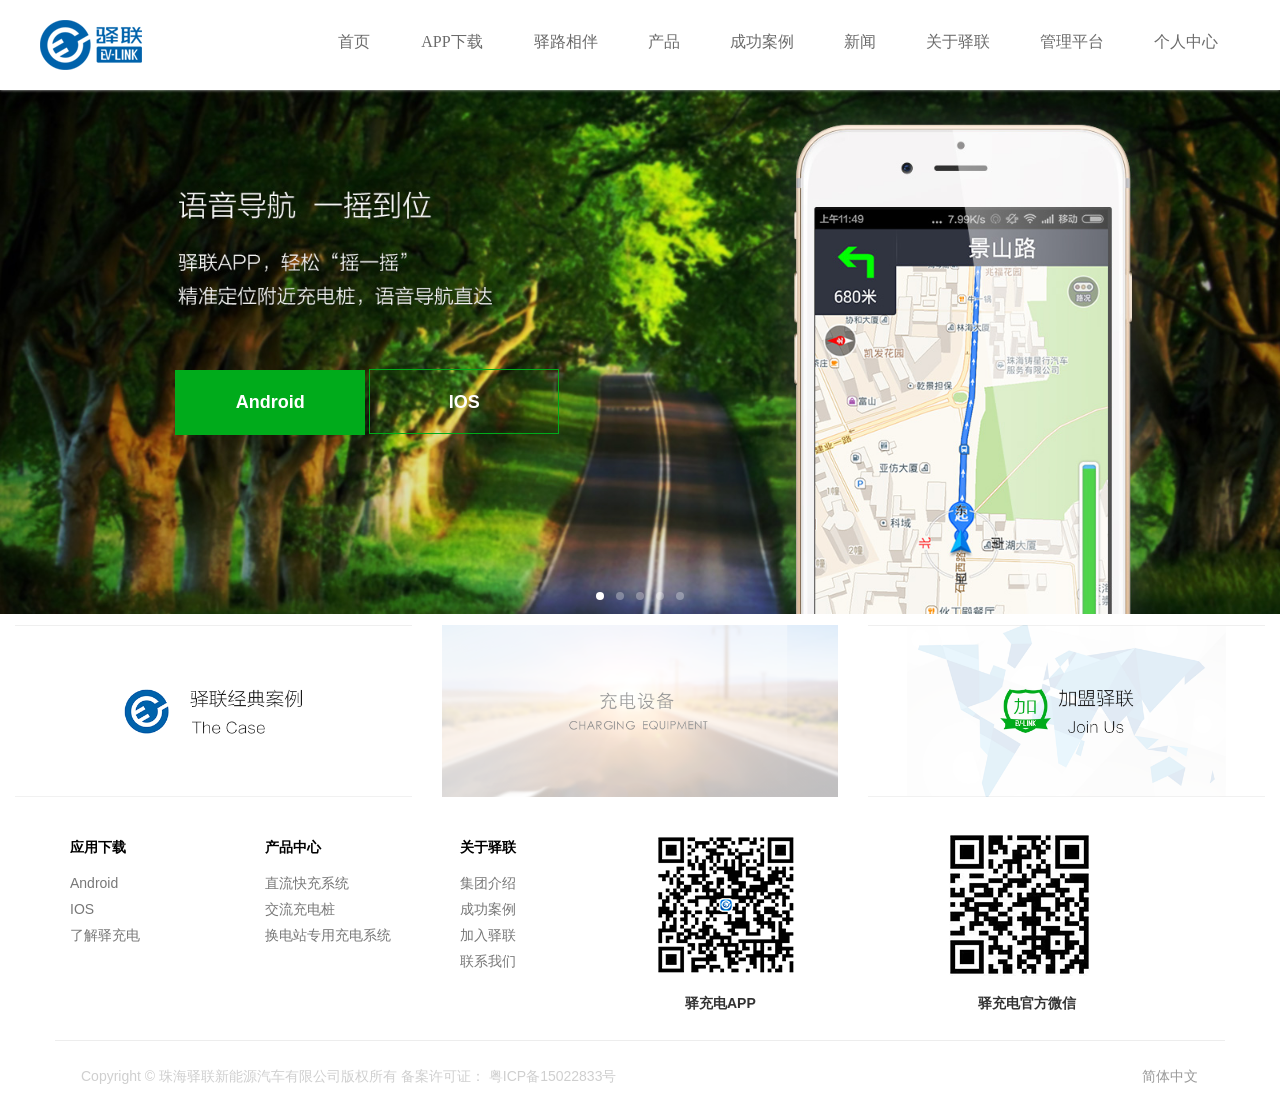
<file: index.html>
﻿<!DOCTYPE html>
<html>
<head>
    <meta charset="UTF-8">
    <!--让IE按照版本渲染-->
    <meta http-equiv="X-UA-Compatible" content="IE=edge">
    <!--移动设备优先-->
    <meta name="viewport" content="width=device-width,initial-scale=1,maximum-scale=1,user-scalable=no"/>
	<!-- jQuery文件。务必在bootstrap.min.js 之前引入 -->
	<script src="js/jquery-1.11.3.js"></script>
	<!-- 最新的 Bootstrap 核心 JavaScript 文件 -->
	<script src="js/bootstrap.min.js"></script>
    <!-- 新 Bootstrap 核心 CSS 文件 -->
    <link rel="stylesheet" href="css/bootstrap.css">
    <link href="img/favicon.ico" rel="SHORTCUT ICON" />
    <link rel="stylesheet" type="text/css" href="css/index.css"/>
    <link rel="stylesheet" type="text/css" href="css/common.css"/>
    <!-- HTML5 shim and Respond.js for IE8 support of HTML5 elements and media queries -->
    <!-- WARNING: Respond.js doesn't work if you view the page via file:// -->
    <!--[if lt IE 9]>
		<script src="http://cdn.bootcss.com/html5shiv/3.7.2/html5shiv.min.js"></script>
		<script src="http://cdn.bootcss.com/respond.js/1.4.2/respond.min.js"></script>
		<![endif]-->
    <title>驿联官方网站</title>
</head>
<body>
	<header class="navbar-fixed-top">
		<div class="container-fluid clearfix">
			<div class="logo pull-left">
				<a href="index.html"><img src="img/logo1.png" class="hidden-sm visible-md visible-lg"/></a>
				<a href="index.html"><img src="img/logo_s.png" class="visible-xs visible-sm hidden-md"/></a>
			</div>
			<nav class="pull-right hidden-xs">
				<ul class="navbar-nav nav">
					<li><a href="index.html">首页</a></li>
					<li><a href="APP/APP.html">APP下载</a></li>
					<li><a href="javascript:;">驿路相伴</a></li>
					<li><a href="product/product.html">产品</a></li>
					<li><a href="case/case.html">成功案例</a></li>
					<li><a href="news/news.html">新闻</a></li>
					<li><a href="about/about.html">关于驿联</a></li>
					<li><a href="manage/manage.html" target="_blank">管理平台</a></li>
					<li><a href="personal/personal.html" target="_blank">个人中心</a></li>
				</ul>
			</nav>
			<div class="menu hidden-sm visible-xs pull-right" data-toggle = "collapse" data-target = "#nav">
				<span></span>
				<span></span>
				<span></span>
			</div>
		</div>
	</header>
	<nav class="hidden-sm hidden-md hidden-lg subNav container collapse navbar-fixed-top" id="nav">
		<ul class="navbar-nav nav">
			<li><a href="index.html">首页</a></li>
			<li><a href="APP/APP.html">APP下载</a></li>
			<li><a href="javascript:;">驿路相伴</a></li>
			<li><a href="product/product.html">产品</a></li>
			<li><a href="case/case.html">成功案例</a></li>
			<li><a href="news/news.html">新闻</a></li>
			<li><a href="about/about.html">关于驿联</a></li>
			<li><a href="manage/manage.html" target="_blank">管理平台</a></li>
			<li><a href="personal/personal.html" target="_blank">个人中心</a></li>
		</ul>
	</nav>
	<div id="banner" class="carousel slide">
	    <div class="carousel-inner">
	        <div class="item active"><a href=""><img src="img/banner-2.jpg" alt=""/></a>
	        	<div class="pos hidden-sm hidden-xs">
	        		<a href="">Android</a>
	        		<a href="">IOS</a>
	        	</div>
	        </div>
	        <div class="item"><a href=""><img src="img/banner-1.jpg" alt=""/></a>
	        	<div class="pos hidden-sm hidden-xs">
	        		<a href="">Android</a>
	        		<a href="">IOS</a>
	        	</div>
	        </div>
	        <div class="item"><a href=""><img src="img/banner-3.jpg" alt=""/></a>
	        </div>
	        <div class="item"><a href=""><img src="img/banner-4.jpg" alt=""/></a>
	        </div>
	        <div class="item"><a href=""><img src="img/banner-5.jpg" alt=""/></a>
	        	<div class="pos hidden-sm hidden-xs">
	        		<a href="">Android</a>
	        		<a href="">IOS</a>
	        	</div>
	        </div>
	    </div>
	    <ul class="carousel-indicators">
	        <li data-target="#banner" data-slide-to="0" class="active" data-toggle="popover"></li>
	        <li data-target="#banner" data-slide-to="1" data-toggle="popover"></li>
	        <li data-target="#banner" data-slide-to="2" data-toggle="popover"></li>
	        <li data-target="#banner" data-slide-to="3" data-toggle="popover"></li>
	        <li data-target="#banner" data-slide-to="4" data-toggle="popover"></li>
	    </ul>
	</div>
	<section class="container-fluid">
		<div class="main">
			<div class="row">
				<div class="col-xs-offset-1 col-md-offset-0 col-xs-10 col-md-4">
					<a href="">
						<img src="img/foot-1.png" alt="" />
					</a>
				</div>
				<div class="col-xs-offset-1 col-md-offset-0 col-xs-10 col-md-4">
					<a href="">
						<img src="img/foot-2.png" alt="" />
					</a>
				</div>
				<div class="col-xs-offset-1 col-md-offset-0 col-xs-10 col-md-4">
					<a href="">
						<img src="img/foot-3.png" alt="" />
					</a>
				</div>
			</div>
		</div>
	</section>
	<footer>
		<div class="container">
			<div class="row top">
				<div class="col-xs-offset-2 col-xs-4 col-md-6 col-md-offset-0">
					<div class="row">
						<div class="col-xs-12 col-lg-4">
							<ul>
								<li><p>应用下载</p></li>
								<li><a href="APP/APP.html">Android</a></li>
								<li><a href="APP/APP.html">IOS</a></li>
								<li><a href="APP/APP.html">了解驿充电</a></li>
							</ul>
						</div>
						<div class="col-xs-12 col-lg-4">
							<ul>
								<li><p>产品中心</p></li>
								<li><a href="cpzx/cpzx.html">直流快充系统</a></li>
								<li><a href="cpzx/cpzx.html">交流充电桩</a></li>
								<li><a href="cpzx/cpzx.html">换电站专用充电系统</a></li>
							</ul>
						</div>
						<div class="col-xs-12 col-lg-4">
							<ul>
								<li><p>关于驿联</p></li>
								<li><a href="about/about.html">集团介绍</a></li>
								<li><a href="case/case.html">成功案例</a></li>
								<li><a href="../about/about.html#jrwm">加入驿联</a></li>
								<li><a href="../about/about.html#lxwm">联系我们</a></li>
							</ul>
						</div>
					</div>
				</div>
				<div class="col-xs-6 right">
					<div class="row">
						<div class="col-xs-12 col-lg-6">
							<img src="img/code-1.png" alt="" />
							<p>驿充电APP</p>
						</div>
						<div class="col-xs-12 col-lg-6">
							<img src="img/code-2.png" alt="" />
							<p>驿充电官方微信</p>
						</div>
					</div>
				</div>
			</div>
			<div class="row bottom">
				<div class="">
					<p class="pull-left">Copyright © 珠海驿联新能源汽车有限公司版权所有 备案许可证： <a href="">粤ICP备15022833号</a></p>
					<p class="pull-right">简体中文</p>
				</div>
			</div>
		</div>
	</footer>
</body>
</html>
<script>
    $(function(){
        $('#banner').carousel({
            interval : 4000
        });
        $('[data-toggle="popover"]').popover();
        $('.carousel-control').css('lineHeight',$('#banner').height()+'px');
    })
    $(window).resize(function(){
        $('.carousel-control').css('lineHeight',$('#banner').height()+'px');
    })
</script>
</file>
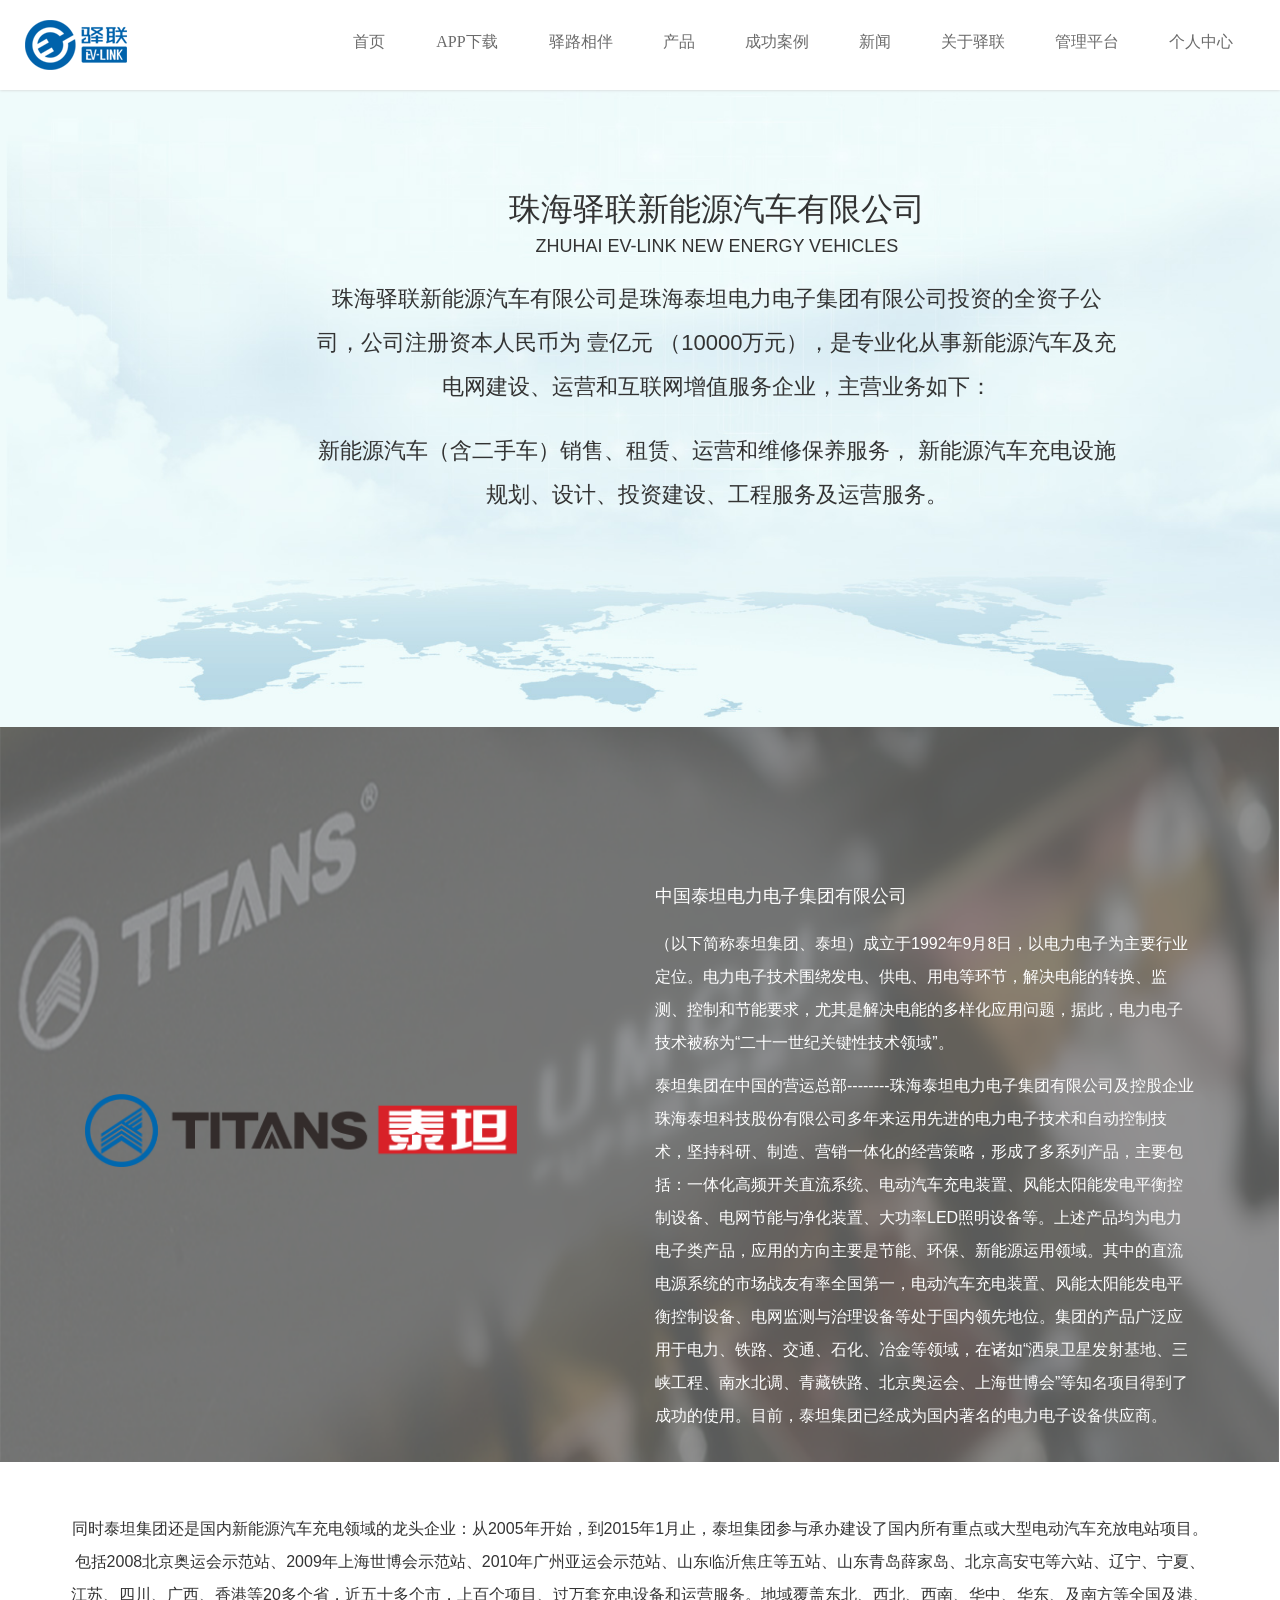
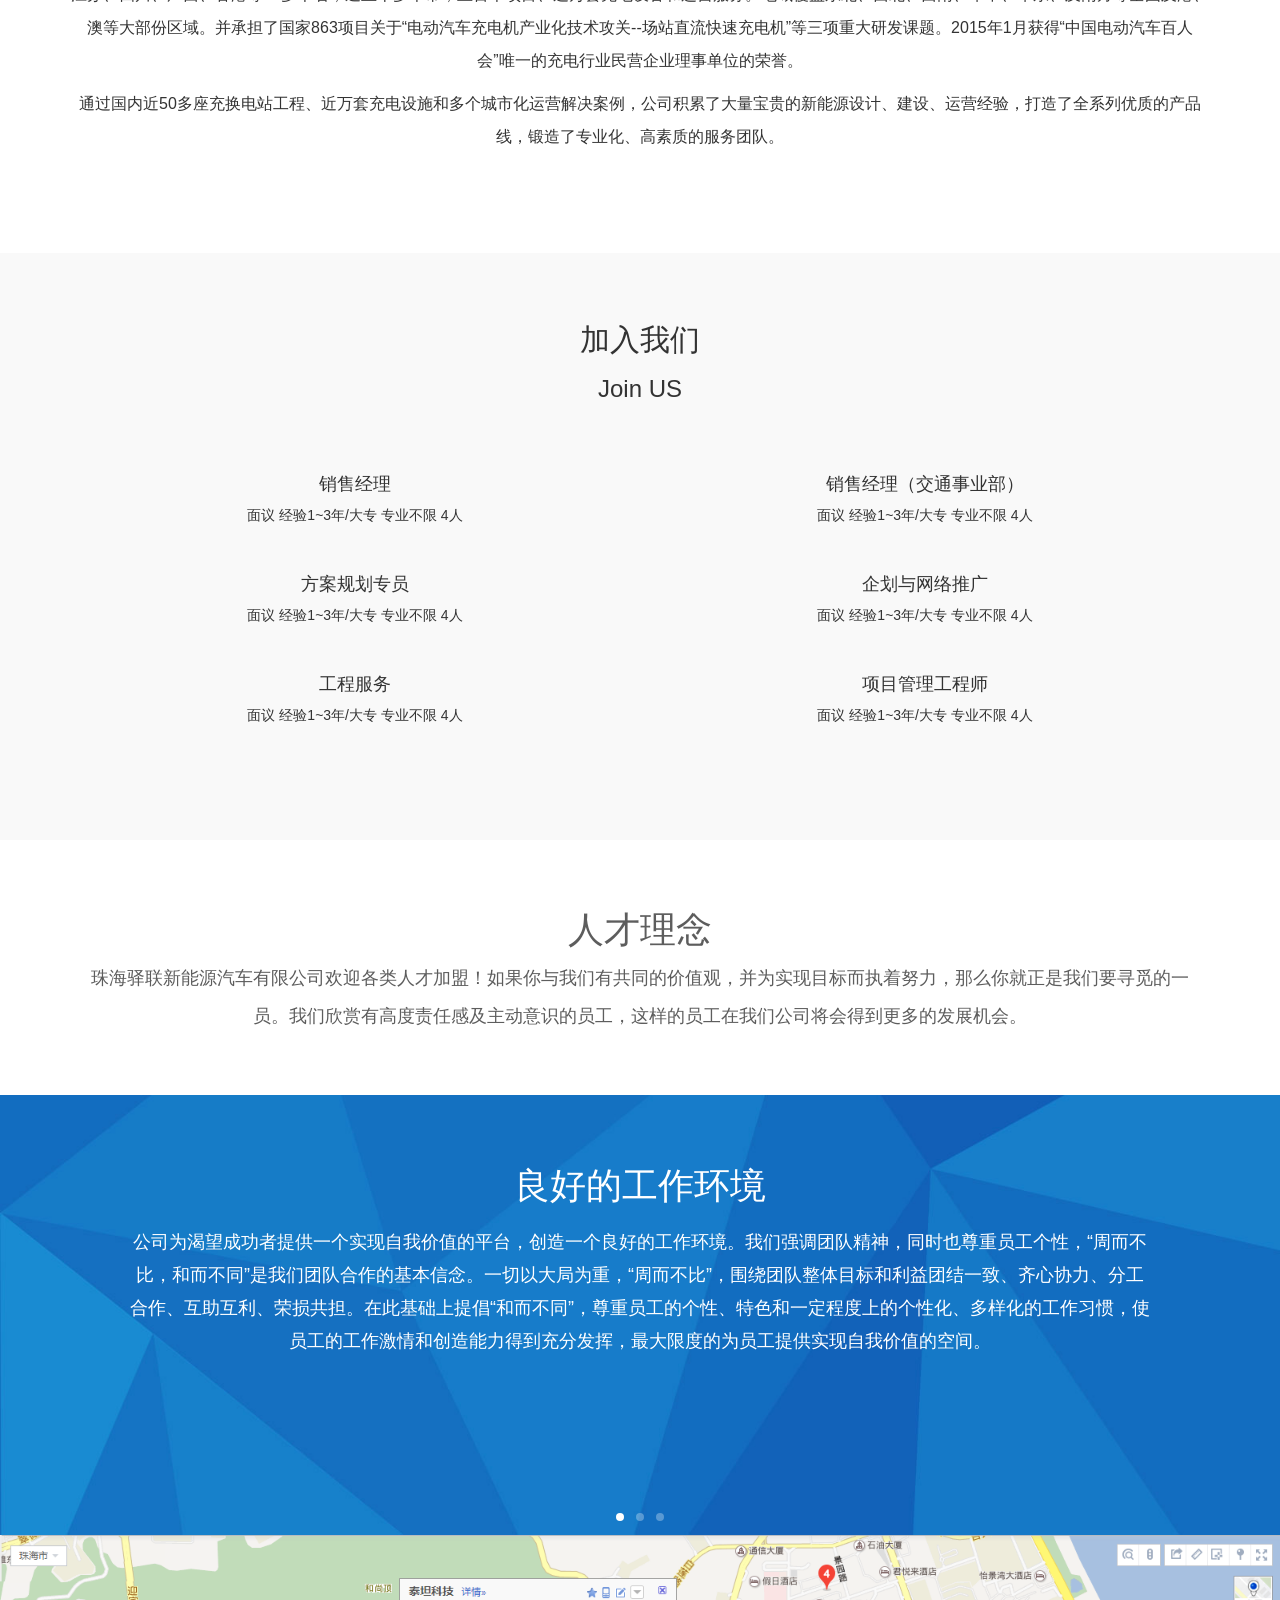
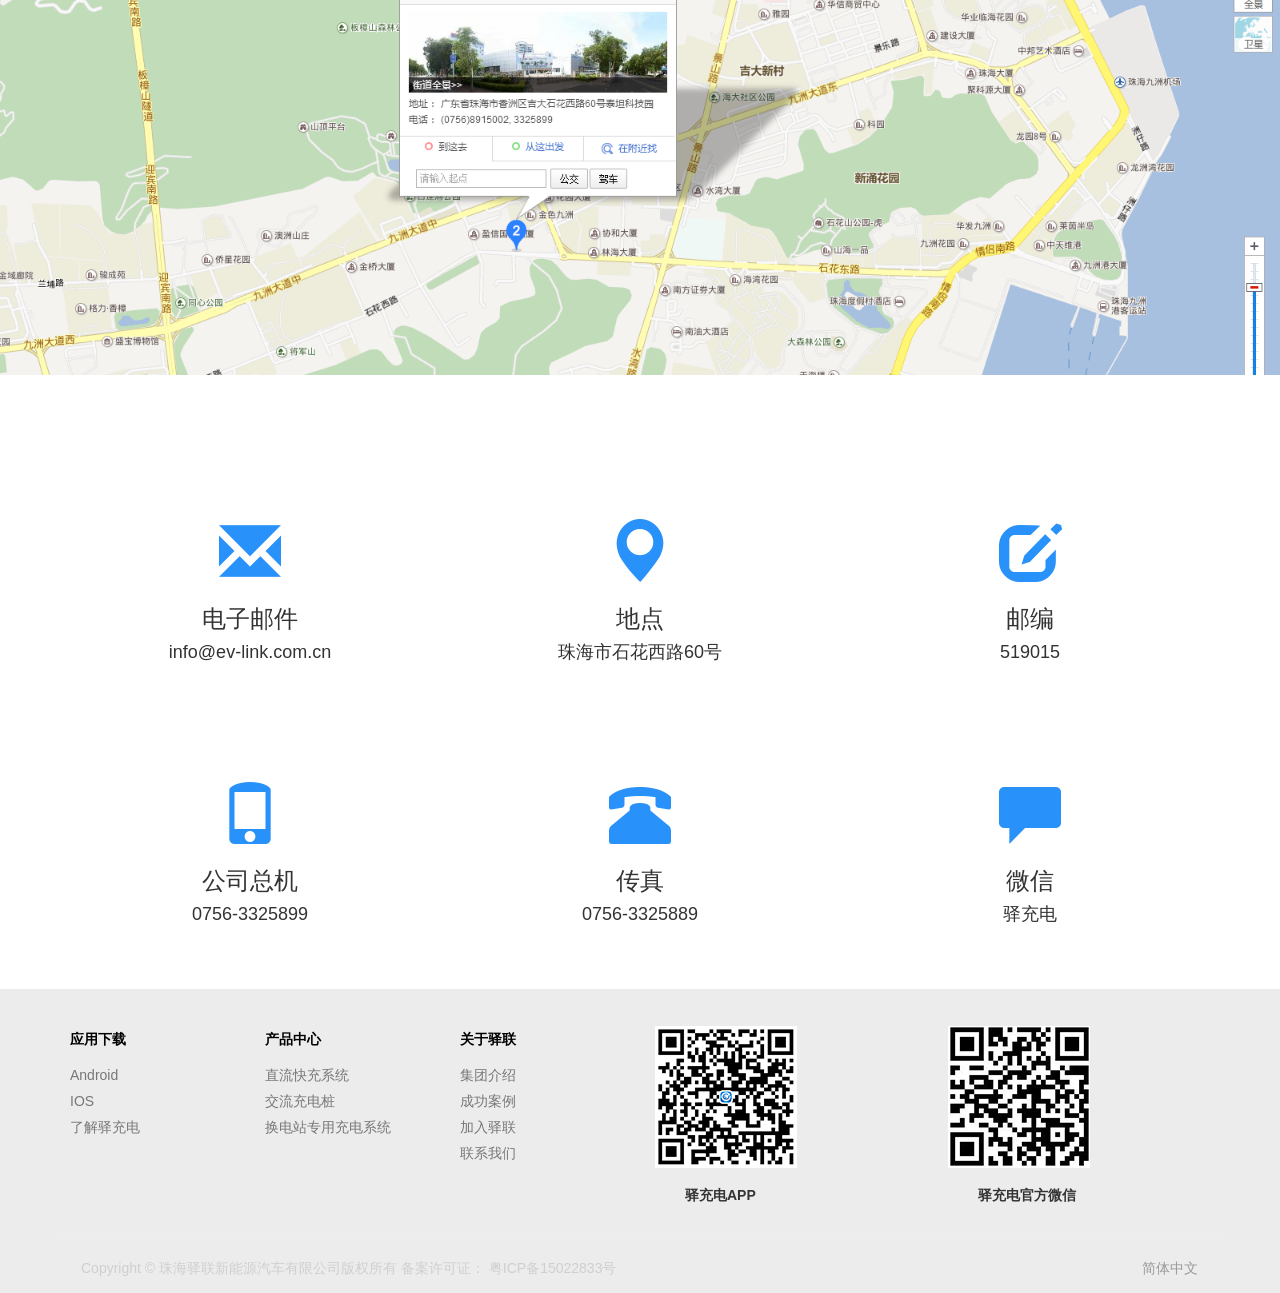
<file: about/about.html>
﻿<!DOCTYPE html>
<html>
<head>
    <meta charset="UTF-8">
    <!--让IE按照版本渲染-->
    <meta http-equiv="X-UA-Compatible" content="IE=edge">
    <!--移动设备优先-->
    <meta name="viewport" content="width=device-width,initial-scale=1,maximum-scale=1,user-scalable=no"/>
	<!-- jQuery文件。务必在bootstrap.min.js 之前引入 -->
	<script src="../js/jquery-1.11.3.js"></script>
	<!-- 最新的 Bootstrap 核心 JavaScript 文件 -->
	<script src="../js/bootstrap.min.js"></script>
    <!-- 新 Bootstrap 核心 CSS 文件 -->
    <link rel="stylesheet" href="../css/bootstrap.css">
   	<link href="../img/favicon.ico" rel="SHORTCUT ICON" />
    <link rel="stylesheet" type="text/css" href="../css/common.css"/>
    <link rel="stylesheet" type="text/css" href="css/about.css"/>
    <!-- HTML5 shim and Respond.js for IE8 support of HTML5 elements and media queries -->
    <!-- WARNING: Respond.js doesn't work if you view the page via file:// -->
    <!--[if lt IE 9]>
		<script src="http://cdn.bootcss.com/html5shiv/3.7.2/html5shiv.min.js"></script>
		<script src="http://cdn.bootcss.com/respond.js/1.4.2/respond.min.js"></script>
		<![endif]-->
    <title>驿联官方网站</title>
</head>
<body>
	<header class="navbar-fixed-top">
		<div class="container-fluid clearfix">
			<div class="logo pull-left">
				<a href="../index.html"><img src="../img/logo1.png" class="hidden-sm visible-md visible-lg"/></a>
				<a href="../index.html"><img src="../img/logo_s.png" class="visible-xs visible-sm hidden-md"/></a>
			</div>
			<nav class="pull-right hidden-xs">
				<ul class="navbar-nav nav">
					<li><a href="../index.html">首页</a></li>
					<li><a href="../APP/APP.html">APP下载</a></li>
					<li><a href="javascript:;">驿路相伴</a></li>
					<li><a href="../product/product.html">产品</a></li>
					<li><a href="../case/case.html">成功案例</a></li>
					<li><a href="../news/news.html">新闻</a></li>
					<li><a href="about.html">关于驿联</a></li>
					<li><a href="../manage/manage.html" target="_blank">管理平台</a></li>
					<li><a href="../personal/personal.html" target="_blank">个人中心</a></li>
				</ul>
			</nav>
			<div class="menu hidden-sm visible-xs pull-right" data-toggle = "collapse" data-target = "#nav">
				<span></span>
				<span></span>
				<span></span>
			</div>
		</div>
	</header>
	<nav class="hidden-sm hidden-md hidden-lg subNav container collapse navbar-fixed-top" id="nav">
		<ul class="navbar-nav nav">
			<li><a href="../index.html">首页</a></li>
			<li><a href="../APP/APP.html">APP下载</a></li>
			<li><a href="javascript:;">驿路相伴</a></li>
			<li><a href="../product/product.html">产品</a></li>
			<li><a href="case.html">成功案例</a></li>
			<li><a href="../news/news.html">新闻</a></li>
			<li><a href="../about/about.html">关于驿联</a></li>
			<li><a href="../manage/manage.html" target="_blank">管理平台</a></li>
			<li><a href="../personal/personal.html" target="_blank">个人中心</a></li>
		</ul>
	</nav>
	<section class="main container-fluid">
		<div>
			<h2>珠海驿联新能源汽车有限公司</h2>
			<h6>ZHUHAI EV-LINK NEW ENERGY VEHICLES</h6>
			<h3>珠海驿联新能源汽车有限公司是珠海泰坦电力电子集团有限公司投资的全资子公司，公司注册资本人民币为 壹亿元 （10000万元），是专业化从事新能源汽车及充电网建设、运营和互联网增值服务企业，主营业务如下：</h3>
			<h3>新能源汽车（含二手车）销售、租赁、运营和维修保养服务， 新能源汽车充电设施规划、设计、投资建设、工程服务及运营服务。</h3>
		</div>
	</section>
	<section class="main1 container-fluid">
		<div class="container">
			<div class="col-lg-6 visible-lg">
				<img src="img/titan-logo.png"/>
			</div>
			<div class="col-xs-12 col-lg-6">
				<h4>中国泰坦电力电子集团有限公司</h4>
				<p>（以下简称泰坦集团、泰坦）成立于1992年9月8日，以电力电子为主要行业定位。电力电子技术围绕发电、供电、用电等环节，解决电能的转换、监测、控制和节能要求，尤其是解决电能的多样化应用问题，据此，电力电子技术被称为“二十一世纪关键性技术领域”。</p>
				<p>泰坦集团在中国的营运总部--------珠海泰坦电力电子集团有限公司及控股企业珠海泰坦科技股份有限公司多年来运用先进的电力电子技术和自动控制技术，坚持科研、制造、营销一体化的经营策略，形成了多系列产品，主要包括：一体化高频开关直流系统、电动汽车充电装置、风能太阳能发电平衡控制设备、电网节能与净化装置、大功率LED照明设备等。上述产品均为电力电子类产品，应用的方向主要是节能、环保、新能源运用领域。其中的直流电源系统的市场战友有率全国第一，电动汽车充电装置、风能太阳能发电平衡控制设备、电网监测与治理设备等处于国内领先地位。集团的产品广泛应用于电力、铁路、交通、石化、冶金等领域，在诸如“洒泉卫星发射基地、三峡工程、南水北调、青藏铁路、北京奥运会、上海世博会”等知名项目得到了成功的使用。目前，泰坦集团已经成为国内著名的电力电子设备供应商。</p>
			</div>
		</div>
	</section>
	<section class="main2 container text-center">
		<div class="col-xs-12">
			<p>同时泰坦集团还是国内新能源汽车充电领域的龙头企业：从2005年开始，到2015年1月止，泰坦集团参与承办建设了国内所有重点或大型电动汽车充放电站项目。包括2008北京奥运会示范站、2009年上海世博会示范站、2010年广州亚运会示范站、山东临沂焦庄等五站、山东青岛薛家岛、北京高安屯等六站、辽宁、宁夏、江苏、四川、广西、香港等20多个省，近五十多个市，上百个项目、过万套充电设备和运营服务。地域覆盖东北、西北、西南、华中、华东、及南方等全国及港、澳等大部份区域。并承担了国家863项目关于“电动汽车充电机产业化技术攻关--场站直流快速充电机”等三项重大研发课题。2015年1月获得“中国电动汽车百人会”唯一的充电行业民营企业理事单位的荣誉。</p>
			<p>通过国内近50多座充换电站工程、近万套充电设施和多个城市化运营解决案例，公司积累了大量宝贵的新能源设计、建设、运营经验，打造了全系列优质的产品线，锻造了专业化、高素质的服务团队。</p>
		</div>
	</section>
	<section class="main3 container-fluid text-center" id="jrwm">
		<h2>加入我们</h2>
		<h3>Join US</h3>
		<div class="container">
			<div class="col-xs-6">
				<h4>销售经理</h4>
				<p>面议 经验1~3年/大专 专业不限 4人</p>
			</div>
			<div class="col-xs-6">
				<h4>销售经理（交通事业部）</h4>
				<p>面议 经验1~3年/大专 专业不限 4人</p>
			</div>
			<div class="col-xs-6">
				<h4>方案规划专员</h4>
				<p>面议 经验1~3年/大专 专业不限 4人</p>
			</div>
			<div class="col-xs-6">
				<h4>企划与网络推广</h4>
				<p>面议 经验1~3年/大专 专业不限 4人</p>
			</div>
			<div class="col-xs-6">
				<h4>工程服务</h4>
				<p>面议 经验1~3年/大专 专业不限 4人</p>
			</div>
			<div class="col-xs-6">
				<h4>项目管理工程师</h4>
				<p>面议 经验1~3年/大专 专业不限 4人</p>
			</div>
		</div>
	</section>
	<section class="container-fluid main4 text-center">
		<div class="container">
			<div class="col-xs-12">
				<h1>人才理念</h1>
				<h4>珠海驿联新能源汽车有限公司欢迎各类人才加盟！如果你与我们有共同的价值观，并为实现目标而执着努力，那么你就正是我们要寻觅的一员。我们欣赏有高度责任感及主动意识的员工，这样的员工在我们公司将会得到更多的发展机会。</h4>
			</div>
		</div>
	</section>
	<section class="banner">
		<div id="banner" class="carousel slide">
		    <div class="carousel-inner">
		        <div class="item active"><a href=""><img class="w-100" src="img/about-job-bg.jpg" alt=""/></a>
		        	<div class="pos">
		        		<h1>良好的工作环境</h1>
		        		<p class="hidden-sm hidden-xs">公司为渴望成功者提供一个实现自我价值的平台，创造一个良好的工作环境。我们强调团队精神，同时也尊重员工个性，“周而不比，和而不同”是我们团队合作的基本信念。一切以大局为重，“周而不比”，围绕团队整体目标和利益团结一致、齐心协力、分工合作、互助互利、荣损共担。在此基础上提倡“和而不同”，尊重员工的个性、特色和一定程度上的个性化、多样化的工作习惯，使员工的工作激情和创造能力得到充分发挥，最大限度的为员工提供实现自我价值的空间。</p>
		        	</div>
		        </div>
		        <div class="item"><a href=""><img class="w-100" src="img/about-job-bg1.jpg" alt=""/></a>
		        	<div class="pos">
		        		<h1>合理的薪酬政策</h1>
		        		<p class="hidden-sm hidden-xs">公司认为，企业家、资本、知识与劳动力是创造价值的四个基本因素，在此认识的基础上，公司不断调整和完善分配机制，制定合理的薪酬政策。 在目前的条件下，我们将实现：一般员工的收入达到当地中上水平，关键岗位优秀员工的收入达到当地上等水平，优秀的核心员工的收入达到当地同行业同类员工的最高水平。 根据不同部门的工作特点，我们会采取不同的分配机制，比如：项目管理制、定额管理制、费用包干制、绩效考核制等等，其目的是使薪酬政策成为一种激励手段。我们相信，在外部激励和内心规约的双重约束下，员工能够得到更好塑造、更快地发展。</p>
		        	</div>
		        </div>
		        <div class="item"><a href=""><img class="w-100" src="img/about-job-bg2.jpg" alt=""/></a>
		        	<div class="pos">
		        		<h1>合理的薪酬政策</h1>
		        		<p class="hidden-sm hidden-xs">公司认为，企业家、资本、知识与劳动力是创造价值的四个基本因素，在此认识的基础上，公司不断调整和完善分配机制，制定合理的薪酬政策。 在目前的条件下，我们将实现：一般员工的收入达到当地中上水平，关键岗位优秀员工的收入达到当地上等水平，优秀的核心员工的收入达到当地同行业同类员工的最高水平。 根据不同部门的工作特点，我们会采取不同的分配机制，比如：项目管理制、定额管理制、费用包干制、绩效考核制等等，其目的是使薪酬政策成为一种激励手段。我们相信，在外部激励和内心规约的双重约束下，员工能够得到更好塑造、更快地发展。</p>
		        	</div>
		        </div>
		    </div>
		    <ul class="carousel-indicators">
		        <li data-target="#banner" data-slide-to="0" class="active" data-toggle="popover"></li>
		        <li data-target="#banner" data-slide-to="1" data-toggle="popover"></li>
		        <li data-target="#banner" data-slide-to="2" data-toggle="popover"></li>
		    </ul>
		</div>
	</section>
	<section class="jumbotron m-0 p-0">
		<img class="w-100" src="img/map.png"/>
	</section>
	<section class="container main5" id="lxwm">
		<div class="col-xs-6 col-sm-4 text-center m-b-110">
			<span class="glyphicon glyphicon-envelope"></span>
			<h3>电子邮件</h3>
			<h4>info@ev-link.com.cn</h4>
		</div>
		<div class="col-xs-6 col-sm-4 text-center m-b-110">
			<span class="glyphicon glyphicon-map-marker"></span>
			<h3>地点</h3>
			<h4>珠海市石花西路60号</h4>
		</div>
		<div class="col-xs-6 col-sm-4 text-center m-b-110">
			<span class="glyphicon glyphicon-edit"></span>
			<h3>邮编</h3>
			<h4>519015</h4>
		</div>
		<div class="col-xs-6 col-sm-4 text-center m-b-110-xs">
			<span class="glyphicon glyphicon-phone"></span>
			<h3>公司总机</h3>
			<h4>0756-3325899</h4>
		</div>
		<div class="col-xs-6 col-sm-4 text-center">
			<span class="glyphicon glyphicon-phone-alt"></span>
			<h3>传真</h3>
			<h4>0756-3325889</h4>
		</div>
		<div class="col-xs-6 col-sm-4 text-center">
			<span class="glyphicon glyphicon-comment"></span>
			<h3>微信</h3>
			<h4>驿充电</h4>
		</div>
	</section>
	<footer>
		<div class="container">
			<div class="row top">
				<div class="col-xs-offset-2 col-xs-4 col-md-6 col-md-offset-0">
					<div class="row">
						<div class="col-xs-12 col-lg-4">
							<ul>
								<li><p>应用下载</p></li>
								<li><a href="../APP/APP.html">Android</a></li>
								<li><a href="../APP/APP.html">IOS</a></li>
								<li><a href="../APP/APP.html">了解驿充电</a></li>
							</ul>
						</div>
						<div class="col-xs-12 col-lg-4">
							<ul>
								<li><p>产品中心</p></li>
								<li><a href="../cpzx/cpzx.html">直流快充系统</a></li>
								<li><a href="../cpzx/cpzx.html">交流充电桩</a></li>
								<li><a href="../cpzx/cpzx.html">换电站专用充电系统</a></li>
							</ul>
						</div>
						<div class="col-xs-12 col-lg-4">
							<ul>
								<li><p>关于驿联</p></li>
								<li><a href="about.html">集团介绍</a></li>
								<li><a href="../case/case.html">成功案例</a></li>
								<li><a href="#jrwm">加入驿联</a></li>
								<li><a href="#lxwm">联系我们</a></li>
							</ul>
						</div>
					</div>
				</div>
				<div class="col-xs-6 right">
					<div class="row">
						<div class="col-xs-12 col-lg-6">
							<img src="../img/code-1.png" alt="" />
							<p>驿充电APP</p>
						</div>
						<div class="col-xs-12 col-lg-6">
							<img src="../img/code-2.png" alt="" />
							<p>驿充电官方微信</p>
						</div>
					</div>
				</div>
			</div>
			<div class="row bottom">
				<div class="">
					<p class="pull-left">Copyright © 珠海驿联新能源汽车有限公司版权所有 备案许可证： <a href="">粤ICP备15022833号</a></p>
					<p class="pull-right">简体中文</p>
				</div>
			</div>
		</div>
	</footer>
</body>
</html>
<script>
    $(function(){
        $('#banner').carousel({
            interval : 4000
        });
        $('[data-toggle="popover"]').popover();
        $('.carousel-control').css('lineHeight',$('#banner').height()+'px');
    })
    $(window).resize(function(){
        $('.carousel-control').css('lineHeight',$('#banner').height()+'px');
    })
</script>
</file>
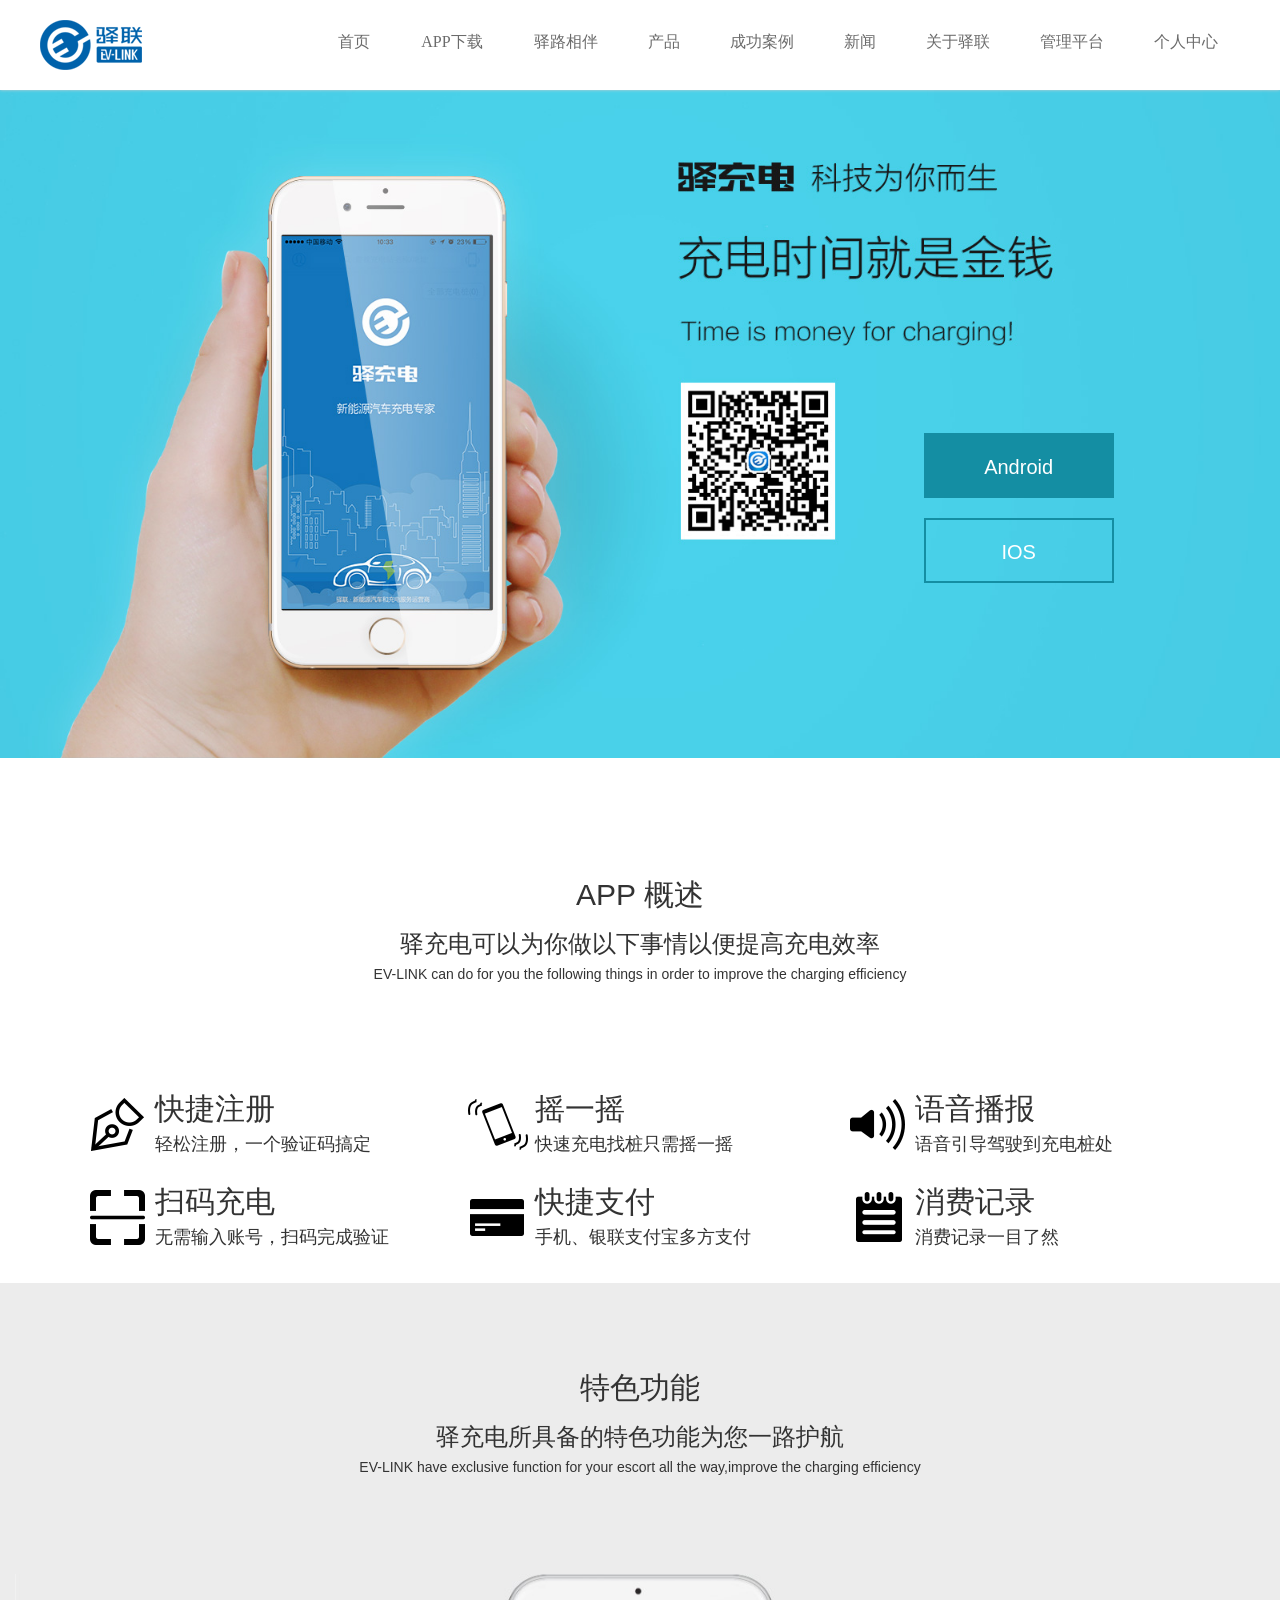
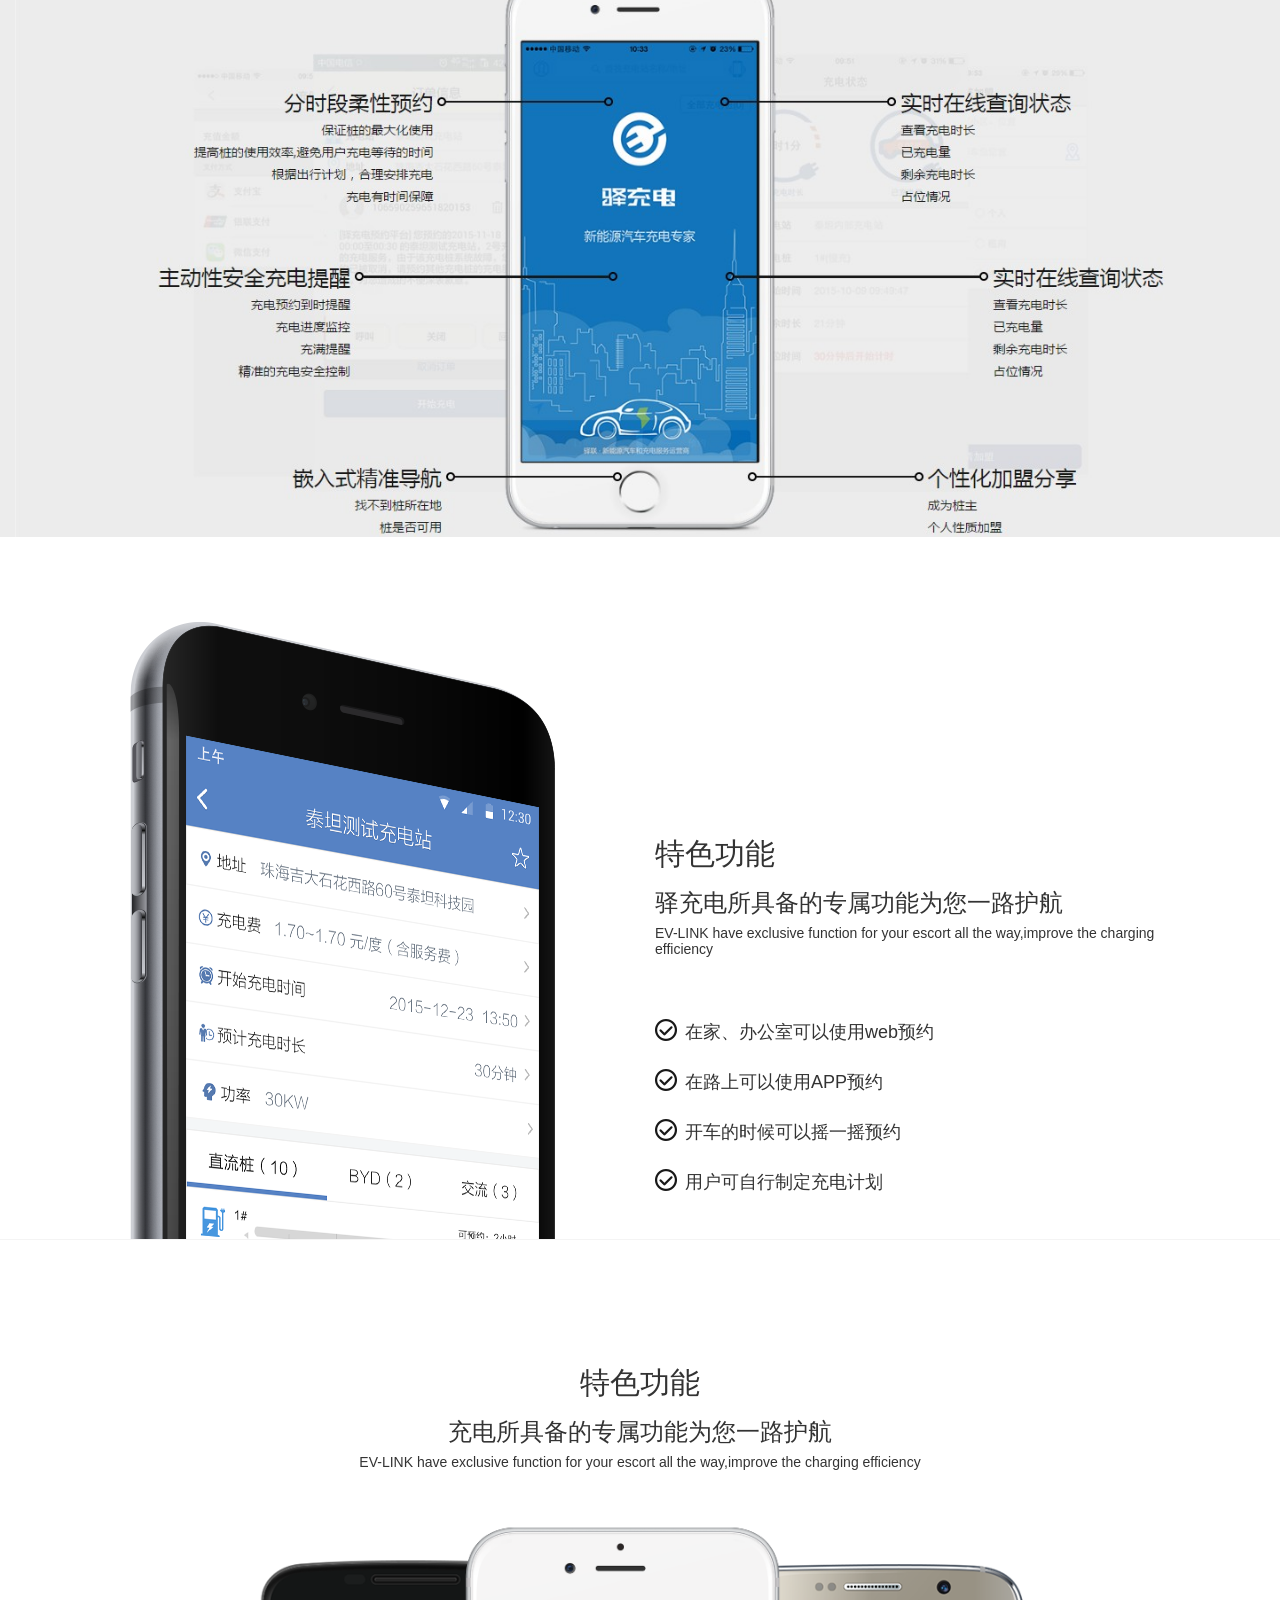
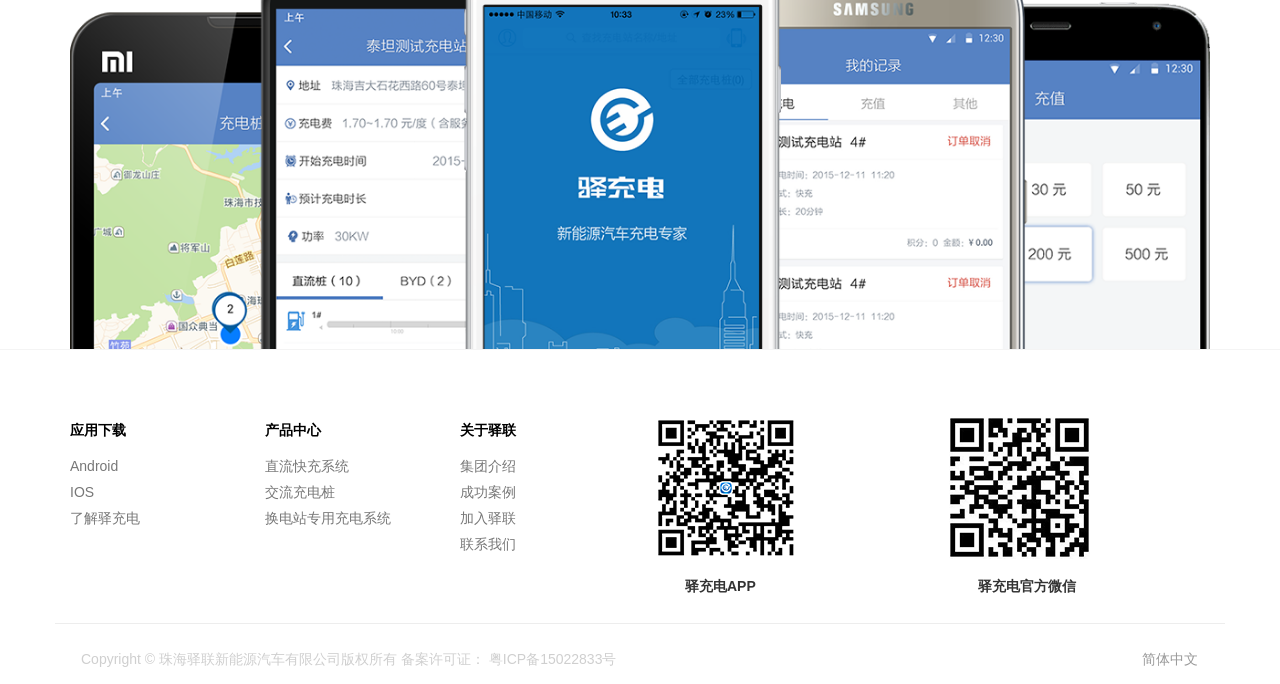
<file: APP/APP.html>
﻿<!DOCTYPE html>
<html>
<head>
    <meta charset="UTF-8">
    <!--让IE按照版本渲染-->
    <meta http-equiv="X-UA-Compatible" content="IE=edge">
    <!--移动设备优先-->
    <meta name="viewport" content="width=device-width,initial-scale=1,maximum-scale=1,user-scalable=no"/>
	<!-- jQuery文件。务必在bootstrap.min.js 之前引入 -->
	<script src="../js/jquery-1.11.3.js"></script>
	<!-- 最新的 Bootstrap 核心 JavaScript 文件 -->
	<script src="../js/bootstrap.min.js"></script>
    <!-- 新 Bootstrap 核心 CSS 文件 -->
    <link rel="stylesheet" href="../css/bootstrap.css">
   	<link href="../img/favicon.ico" rel="SHORTCUT ICON" />
    <link rel="stylesheet" type="text/css" href="../css/common.css"/>
    <link rel="stylesheet" type="text/css" href="css/APP.css"/>
    <!-- HTML5 shim and Respond.js for IE8 support of HTML5 elements and media queries -->
    <!-- WARNING: Respond.js doesn't work if you view the page via file:// -->
    <!--[if lt IE 9]>
		<script src="http://cdn.bootcss.com/html5shiv/3.7.2/html5shiv.min.js"></script>
		<script src="http://cdn.bootcss.com/respond.js/1.4.2/respond.min.js"></script>
		<![endif]-->
    <title>驿联官方网站</title>
</head>
<body>
	<header class="navbar-fixed-top">
		<div class="container-fluid clearfix">
			<div class="logo pull-left">
				<a href="../index.html"><img src="../img/logo1.png" class="hidden-sm visible-md visible-lg"/></a>
				<a href="../index.html"><img src="../img/logo_s.png" class="visible-xs visible-sm hidden-md"/></a>
			</div>
			<nav class="pull-right hidden-xs">
				<ul class="navbar-nav nav">
					<li><a href="../index.html">首页</a></li>
					<li><a href="../APP/APP.html">APP下载</a></li>
					<li><a href="javascript:;">驿路相伴</a></li>
					<li><a href="../product/product.html">产品</a></li>
					<li><a href="case.html">成功案例</a></li>
					<li><a href="../news/news.html">新闻</a></li>
					<li><a href="../about/about.html">关于驿联</a></li>
					<li><a href="../manage/manage.html" target="_blank">管理平台</a></li>
					<li><a href="../personal/personal.html" target="_blank">个人中心</a></li>
				</ul>
			</nav>
			<div class="menu hidden-sm visible-xs pull-right" data-toggle = "collapse" data-target = "#nav">
				<span></span>
				<span></span>
				<span></span>
			</div>
		</div>
	</header>
	<nav class="hidden-sm hidden-md hidden-lg subNav container collapse navbar-fixed-top" id="nav">
		<ul class="navbar-nav nav">
			<li><a href="../index.html">首页</a></li>
			<li><a href="../APP/APP.html">APP下载</a></li>
			<li><a href="javascript:;">驿路相伴</a></li>
			<li><a href="../product/product.html">产品</a></li>
			<li><a href="case.html">成功案例</a></li>
			<li><a href="../news/news.html">新闻</a></li>
			<li><a href="../about/about.html">关于驿联</a></li>
			<li><a href="../manage/manage.html" target="_blank">管理平台</a></li>
			<li><a href="../personal/personal.html" target="_blank">个人中心</a></li>
		</ul>
	</nav>
	<section class="appxz">
		<img src="img/banner-download.jpg" class="w-100" />
		<div class="inp_group visible-md visible-lg">
			<a href="">Android</a>
			<a href="">IOS</a>
		</div>
	</section>
	<section class="container main text-center">
		<h2>APP 概述</h2>
		<h3>驿充电可以为你做以下事情以便提高充电效率</h3>
		<h5>EV-LINK can do for you the following things in order to improve the charging efficiency</h5>
		<div class="content text-left clearfix">
			<div class="col-xs-6 col-md-4">
				<div class="img-div pull-left">
					<img src="img/down-icon-1.png"/>
				</div>
				<div class="text-div pull-left">
					<h2>快捷注册</h2>
					<h4>轻松注册，一个验证码搞定</h4>
				</div>
			</div>
			<div class="col-xs-6 col-md-4">
				<div class="img-div pull-left">
					<img src="img/down-icon-2.png"/>
				</div>
				<div class="text-div pull-left">
					<h2>摇一摇</h2>
					<h4>快速充电找桩只需摇一摇</h4>
				</div>
			</div>
			<div class="col-xs-6 col-md-4">
				<div class="img-div pull-left">
					<img src="img/down-icon-3.png"/>
				</div>
				<div class="text-div pull-left">
					<h2>语音播报</h2>
					<h4>语音引导驾驶到充电桩处</h4>
				</div>
			</div>
			<div class="col-xs-6 col-md-4">
				<div class="img-div pull-left">
					<img src="img/down-icon-4.png"/>
				</div>
				<div class="text-div pull-left">
					<h2>扫码充电</h2>
					<h4>无需输入账号，扫码完成验证</h4>
				</div>
			</div>
			<div class="col-xs-6 col-md-4">
				<div class="img-div pull-left">
					<img src="img/down-icon-5.png"/>
				</div>
				<div class="text-div pull-left">
					<h2>快捷支付</h2>
					<h4>手机、银联支付宝多方支付</h4>
				</div>
			</div>
			<div class="col-xs-6 col-md-4">
				<div class="img-div pull-left">
					<img src="img/down-icon-6.png"/>
				</div>
				<div class="text-div pull-left">
					<h2>消费记录</h2>
					<h4>消费记录一目了然</h4>
				</div>
			</div>
		</div>
	</section>
	<section class="bg text-center container-fluid">
		<h2>特色功能</h2>
		<h3>驿充电所具备的特色功能为您一路护航</h3>
		<h5>EV-LINK have exclusive function for your escort all the way,improve the charging efficiency</h5>
		<img src="img/bg.jpg" class="w-100"/>
	</section>
	<section class="container gn">
		<div class="col-xs-4 col-sm-6">
			<img src="img/down-fun-phone.png" />
		</div>
		<div class="col-xs-8 col-sm-6">
			<h2>特色功能</h2>
			<h3>驿充电所具备的专属功能为您一路护航</h3>
			<h5>EV-LINK have exclusive function for your escort all the way,improve the charging efficiency</h5>
			<ul>
				<li>在家、办公室可以使用web预约</li>
				<li>在路上可以使用APP预约</li>
				<li>开车的时候可以摇一摇预约</li>
				<li>用户可自行制定充电计划</li>
			</ul>
		</div>
	</section>
	<section class="jumbotron jum">
		<div class="container text-center">
			<h2>特色功能</h2>
			<h3>充电所具备的专属功能为您一路护航</h3>
			<h5>EV-LINK have exclusive function for your escort all the way,improve the charging efficiency</h5>
			<img src="img/down-fun-bg1.png" class="w-100"/>
		</div>
	</section>
	<footer>
		<div class="container">
			<div class="row top">
				<div class="col-xs-offset-2 col-xs-4 col-md-6 col-md-offset-0">
					<div class="row">
						<div class="col-xs-12 col-lg-4">
							<ul>
								<li><p>应用下载</p></li>
								<li><a href="../APP/APP.html">Android</a></li>
								<li><a href="../APP/APP.html">IOS</a></li>
								<li><a href="../APP/APP.html">了解驿充电</a></li>
							</ul>
						</div>
						<div class="col-xs-12 col-lg-4">
							<ul>
								<li><p>产品中心</p></li>
								<li><a href="../cpzx/cpzx.html">直流快充系统</a></li>
								<li><a href="../cpzx/cpzx.html">交流充电桩</a></li>
								<li><a href="../cpzx/cpzx.html">换电站专用充电系统</a></li>
							</ul>
						</div>
						<div class="col-xs-12 col-lg-4">
							<ul>
								<li><p>关于驿联</p></li>
								<li><a href="../about/about.html">集团介绍</a></li>
								<li><a href="../case/case.html">成功案例</a></li>
								<li><a href="../about/about.html#jrwm">加入驿联</a></li>
								<li><a href="../about/about.html#lxwm">联系我们</a></li>
							</ul>
						</div>
					</div>
				</div>
				<div class="col-xs-6 right">
					<div class="row">
						<div class="col-xs-12 col-lg-6">
							<img src="../img/code-1.png" alt="" />
							<p>驿充电APP</p>
						</div>
						<div class="col-xs-12 col-lg-6">
							<img src="../img/code-2.png" alt="" />
							<p>驿充电官方微信</p>
						</div>
					</div>
				</div>
			</div>
			<div class="row bottom">
				<div class="">
					<p class="pull-left">Copyright © 珠海驿联新能源汽车有限公司版权所有 备案许可证： <a href="">粤ICP备15022833号</a></p>
					<p class="pull-right">简体中文</p>
				</div>
			</div>
		</div>
	</footer>
</body>
</html>
</file>
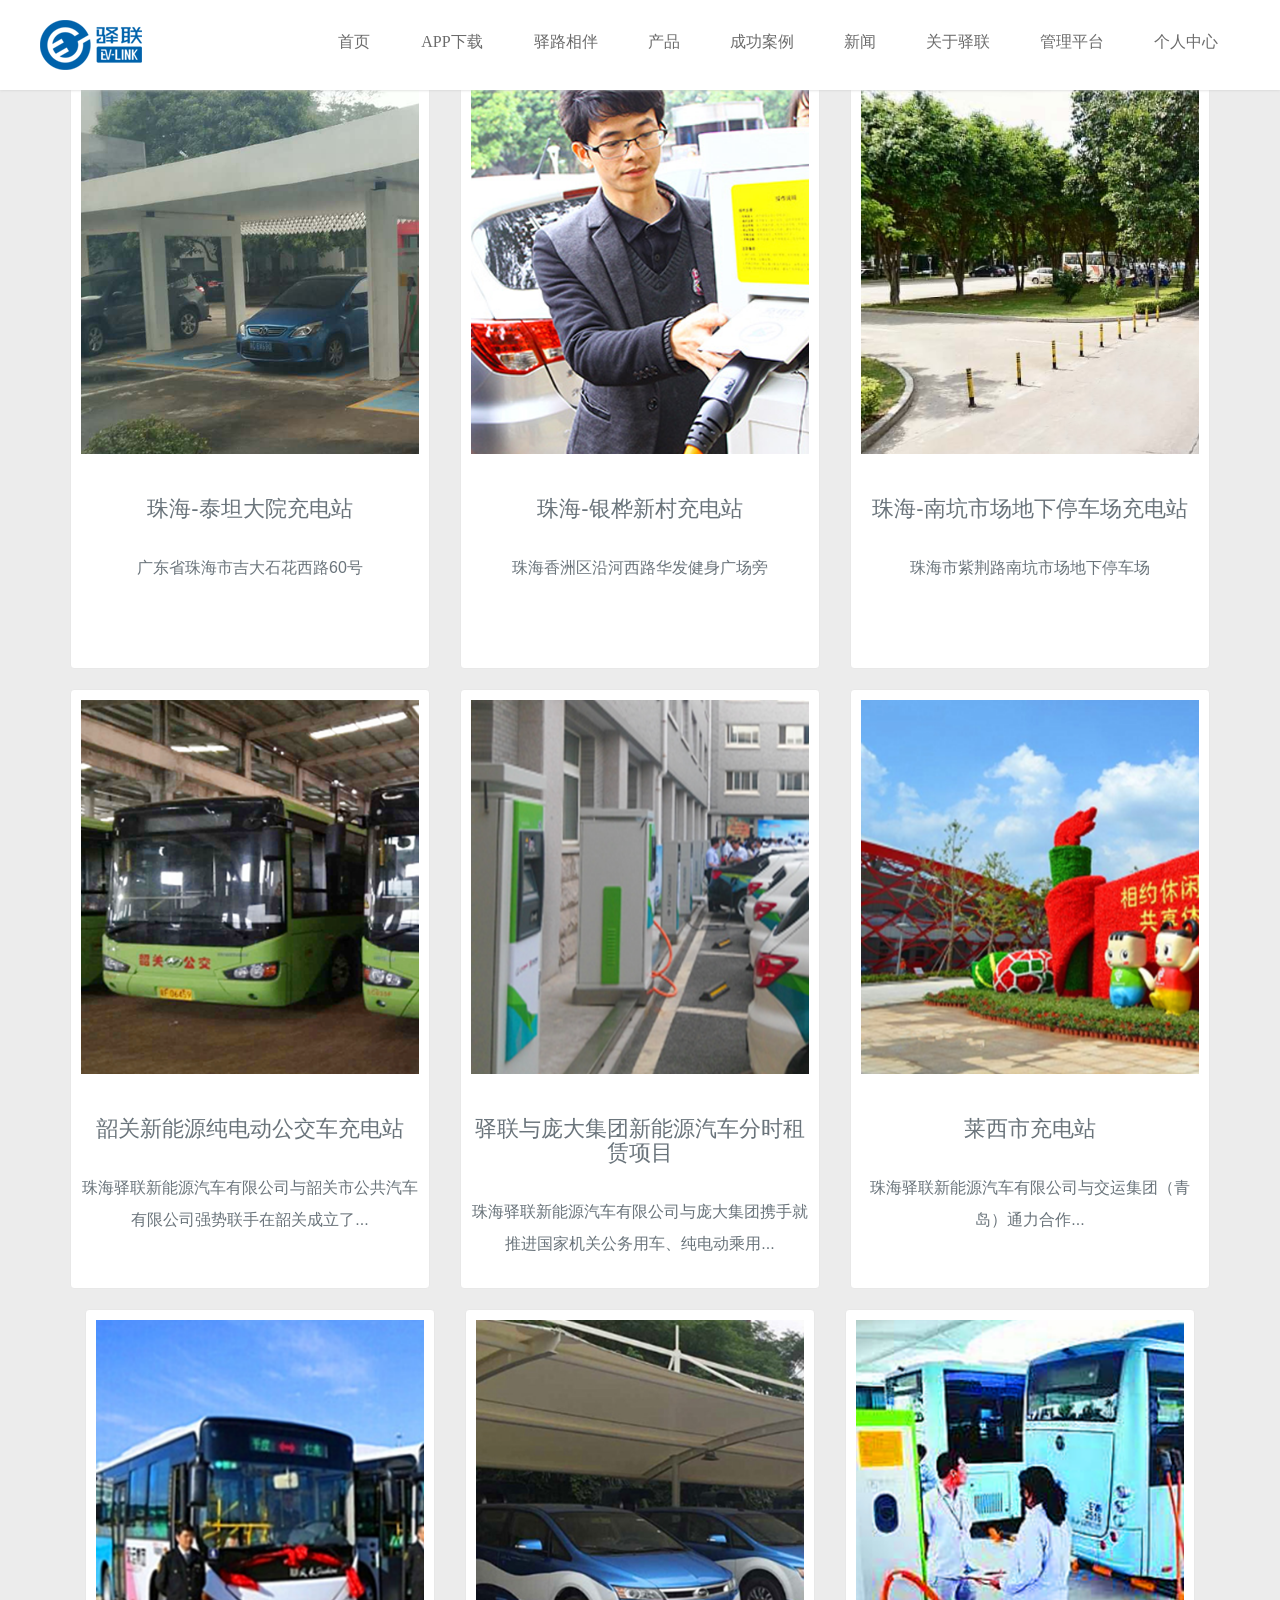
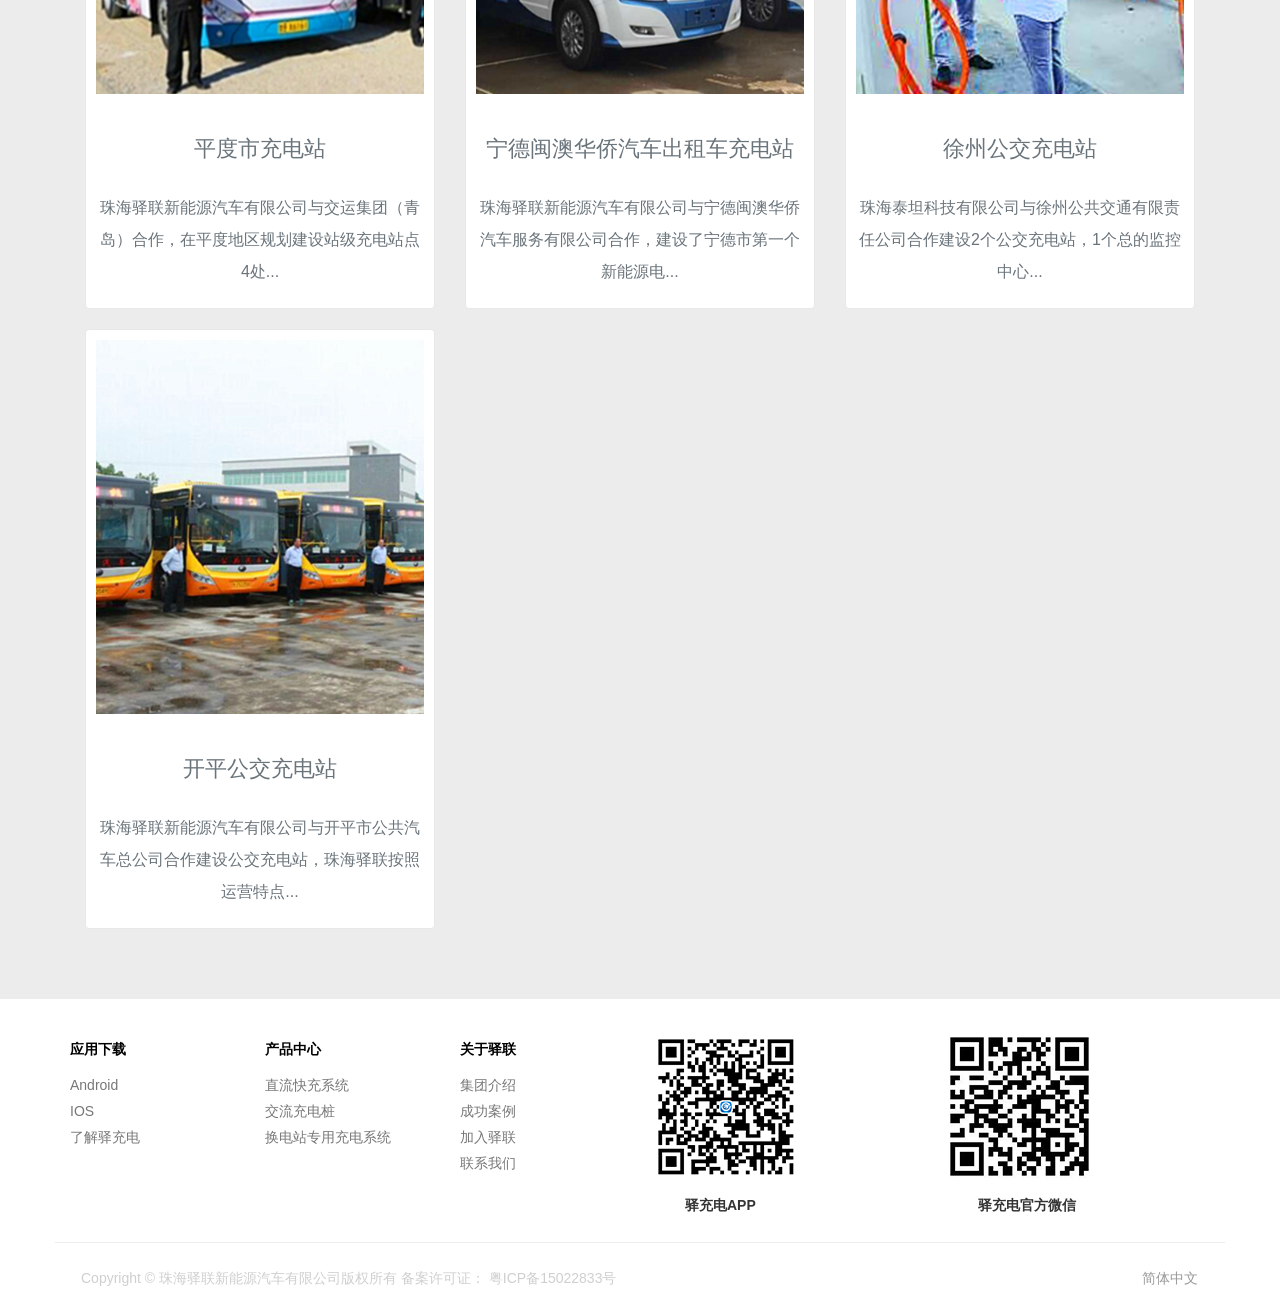
<file: case/case.html>
﻿<!DOCTYPE html>
<html>
<head>
    <meta charset="UTF-8">
    <!--让IE按照版本渲染-->
    <meta http-equiv="X-UA-Compatible" content="IE=edge">
    <!--移动设备优先-->
    <meta name="viewport" content="width=device-width,initial-scale=1,maximum-scale=1,user-scalable=no"/>
	<!-- jQuery文件。务必在bootstrap.min.js 之前引入 -->
	<script src="../js/jquery-1.11.3.js"></script>
	<!-- 最新的 Bootstrap 核心 JavaScript 文件 -->
	<script src="../js/bootstrap.min.js"></script>
    <!-- 新 Bootstrap 核心 CSS 文件 -->
    <link rel="stylesheet" href="../css/bootstrap.css">
   	<link href="../img/favicon.ico" rel="SHORTCUT ICON" />
    <link rel="stylesheet" type="text/css" href="../css/common.css"/>
    <link rel="stylesheet" type="text/css" href="css/case.css"/>
    <!-- HTML5 shim and Respond.js for IE8 support of HTML5 elements and media queries -->
    <!-- WARNING: Respond.js doesn't work if you view the page via file:// -->
    <!--[if lt IE 9]>
		<script src="http://cdn.bootcss.com/html5shiv/3.7.2/html5shiv.min.js"></script>
		<script src="http://cdn.bootcss.com/respond.js/1.4.2/respond.min.js"></script>
		<![endif]-->
    <title>驿联官方网站</title>
</head>
<body>
	<header class="navbar-fixed-top">
		<div class="container-fluid clearfix">
			<div class="logo pull-left">
				<a href="../index.html"><img src="../img/logo1.png" class="hidden-sm visible-md visible-lg"/></a>
				<a href="../index.html"><img src="../img/logo_s.png" class="visible-xs visible-sm hidden-md"/></a>
			</div>
			<nav class="pull-right hidden-xs">
				<ul class="navbar-nav nav">
					<li><a href="../index.html">首页</a></li>
					<li><a href="../APP/APP.html">APP下载</a></li>
					<li><a href="javascript:;">驿路相伴</a></li>
					<li><a href="../product/product.html">产品</a></li>
					<li><a href="case.html">成功案例</a></li>
					<li><a href="../news/news.html">新闻</a></li>
					<li><a href="../about/about.html">关于驿联</a></li>
					<li><a href="../manage/manage.html" target="_blank">管理平台</a></li>
					<li><a href="../personal/personal.html" target="_blank">个人中心</a></li>
				</ul>
			</nav>
			<div class="menu hidden-sm visible-xs pull-right" data-toggle = "collapse" data-target = "#nav">
				<span></span>
				<span></span>
				<span></span>
			</div>
		</div>
	</header>
	<nav class="hidden-sm hidden-md hidden-lg subNav container collapse navbar-fixed-top" id="nav">
		<ul class="navbar-nav nav">
			<li><a href="../index.html">首页</a></li>
			<li><a href="../APP/APP.html">APP下载</a></li>
			<li><a href="javascript:;">驿路相伴</a></li>
			<li><a href="../product/product.html">产品</a></li>
			<li><a href="case.html">成功案例</a></li>
			<li><a href="../news/news.html">新闻</a></li>
			<li><a href="../about/about.html">关于驿联</a></li>
			<li><a href="../manage/manage.html" target="_blank">管理平台</a></li>
			<li><a href="../personal/personal.html" target="_blank">个人中心</a></li>
		</ul>
	</nav>
	<section class="main container">
		<div class="row">
			<div class="col-xs-12 col-sm-6 col-md-4">
				<div class="thumbnail">
					<div class="thumbnail-img">
						<img src="img/case1.png"/>
					</div>
					<div class="thumbnail-cont">
						<h3>珠海-泰坦大院充电站</h3>
						<h6>广东省珠海市吉大石花西路60号</h6>
					</div>
				</div>
			</div>
			<div class="col-xs-12 col-sm-6 col-md-4">
				<div class="thumbnail">
					<div class="thumbnail-img">
						<img src="img/case2.png"/>
					</div>
					<div class="thumbnail-cont">
						<h3>珠海-银桦新村充电站</h3>
						<h6>珠海香洲区沿河西路华发健身广场旁</h6>
					</div>
				</div>
			</div>
			<div class="col-xs-12 col-sm-6 col-md-4">
				<div class="thumbnail">
					<div class="thumbnail-img">
						<img src="img/case3.png"/>
					</div>
					<div class="thumbnail-cont">
						<h3>珠海-南坑市场地下停车场充电站</h3>
						<h6>珠海市紫荆路南坑市场地下停车场</h6>
					</div>
				</div>
			</div>
			<div class="col-xs-12 col-sm-6 col-md-4">
				<div class="thumbnail">
					<div class="thumbnail-img">
						<img src="img/case4.png"/>
					</div>
					<div class="thumbnail-cont">
						<h3>韶关新能源纯电动公交车充电站</h3>
						<h6>珠海驿联新能源汽车有限公司与韶关市公共汽车有限公司强势联手在韶关成立了...</h6>
					</div>
				</div>
			</div>
			<div class="col-xs-12 col-sm-6 col-md-4">
				<div class="thumbnail">
					<div class="thumbnail-img">
						<img src="img/case5.png"/>
					</div>
					<div class="thumbnail-cont">
						<h3>驿联与庞大集团新能源汽车分时租赁项目</h3>
						<h6>珠海驿联新能源汽车有限公司与庞大集团携手就推进国家机关公务用车、纯电动乘用...</h6>
					</div>
				</div>
			</div>
			<div class="col-xs-12 col-sm-6 col-md-4">
				<div class="thumbnail">
					<div class="thumbnail-img">
						<img src="img/case6.png"/>
					</div>
					<div class="thumbnail-cont">
						<h3>莱西市充电站</h3>
						<h6>珠海驿联新能源汽车有限公司与交运集团（青岛）通力合作...</h6>
					</div>
				</div>
			</div>
		</div>
			<div class="col-xs-12 col-sm-6 col-md-4">
				<div class="thumbnail">
					<div class="thumbnail-img">
						<img src="img/case7.png"/>
					</div>
					<div class="thumbnail-cont">
						<h3>平度市充电站</h3>
						<h6>珠海驿联新能源汽车有限公司与交运集团（青岛）合作，在平度地区规划建设站级充电站点4处...</h6>
					</div>
				</div>
			</div>
			<div class="col-xs-12 col-sm-6 col-md-4">
				<div class="thumbnail">
					<div class="thumbnail-img">
						<img src="img/case8.png"/>
					</div>
					<div class="thumbnail-cont">
						<h3>宁德闽澳华侨汽车出租车充电站</h3>
						<h6>珠海驿联新能源汽车有限公司与宁德闽澳华侨汽车服务有限公司合作，建设了宁德市第一个新能源电...</h6>
					</div>
				</div>
			</div>
			<div class="col-xs-12 col-sm-6 col-md-4">
				<div class="thumbnail">
					<div class="thumbnail-img">
						<img src="img/case9.png"/>
					</div>
					<div class="thumbnail-cont">
						<h3>徐州公交充电站</h3>
						<h6>珠海泰坦科技有限公司与徐州公共交通有限责任公司合作建设2个公交充电站，1个总的监控中心...</h6>
					</div>
				</div>
			</div>
			<div class="col-xs-12 col-sm-6 col-md-4">
				<div class="thumbnail">
					<div class="thumbnail-img">
						<img src="img/case10.png"/>
					</div>
					<div class="thumbnail-cont">
						<h3>开平公交充电站</h3>
						<h6>珠海驿联新能源汽车有限公司与开平市公共汽车总公司合作建设公交充电站，珠海驿联按照运营特点...</h6>
					</div>
				</div>
			</div>
	</section>
	<footer>
		<div class="container">
			<div class="row top">
				<div class="col-xs-offset-2 col-xs-4 col-md-6 col-md-offset-0">
					<div class="row">
						<div class="col-xs-12 col-lg-4">
							<ul>
								<li><p>应用下载</p></li>
								<li><a href="../APP/APP.html">Android</a></li>
								<li><a href="../APP/APP.html">IOS</a></li>
								<li><a href="../APP/APP.html">了解驿充电</a></li>
							</ul>
						</div>
						<div class="col-xs-12 col-lg-4">
							<ul>
								<li><p>产品中心</p></li>
								<li><a href="../cpzx/cpzx.html">直流快充系统</a></li>
								<li><a href="../cpzx/cpzx.html">交流充电桩</a></li>
								<li><a href="../cpzx/cpzx.html">换电站专用充电系统</a></li>
							</ul>
						</div>
						<div class="col-xs-12 col-lg-4">
							<ul>
								<li><p>关于驿联</p></li>
								<li><a href="../about/about.html">集团介绍</a></li>
								<li><a href="../case/case.html">成功案例</a></li>
								<li><a href="../about/about.html#jrwm">加入驿联</a></li>
								<li><a href="../about/about.html#lxwm">联系我们</a></li>
							</ul>
						</div>
					</div>
				</div>
				<div class="col-xs-6 right">
					<div class="row">
						<div class="col-xs-12 col-lg-6">
							<img src="../img/code-1.png" alt="" />
							<p>驿充电APP</p>
						</div>
						<div class="col-xs-12 col-lg-6">
							<img src="../img/code-2.png" alt="" />
							<p>驿充电官方微信</p>
						</div>
					</div>
				</div>
			</div>
			<div class="row bottom">
				<div class="">
					<p class="pull-left">Copyright © 珠海驿联新能源汽车有限公司版权所有 备案许可证： <a href="">粤ICP备15022833号</a></p>
					<p class="pull-right">简体中文</p>
				</div>
			</div>
		</div>
	</footer>
</body>
</html>
</file>
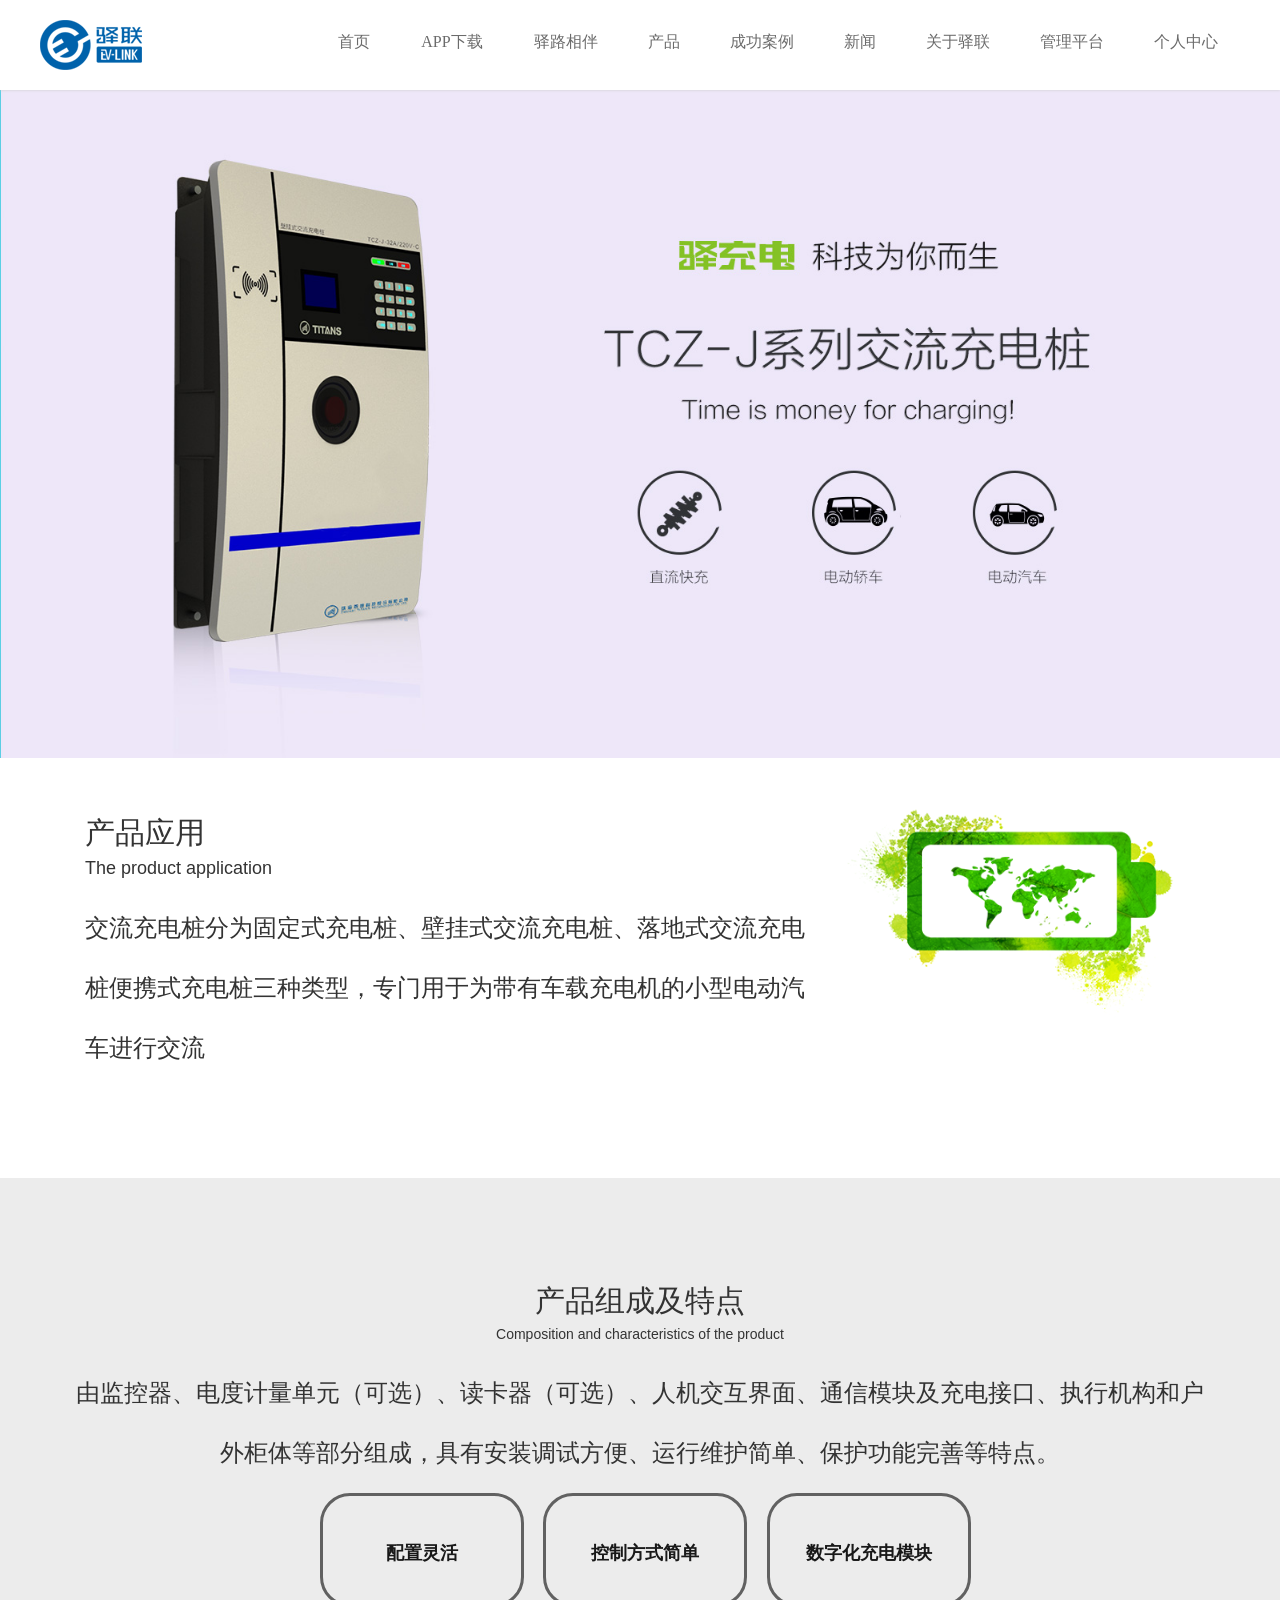
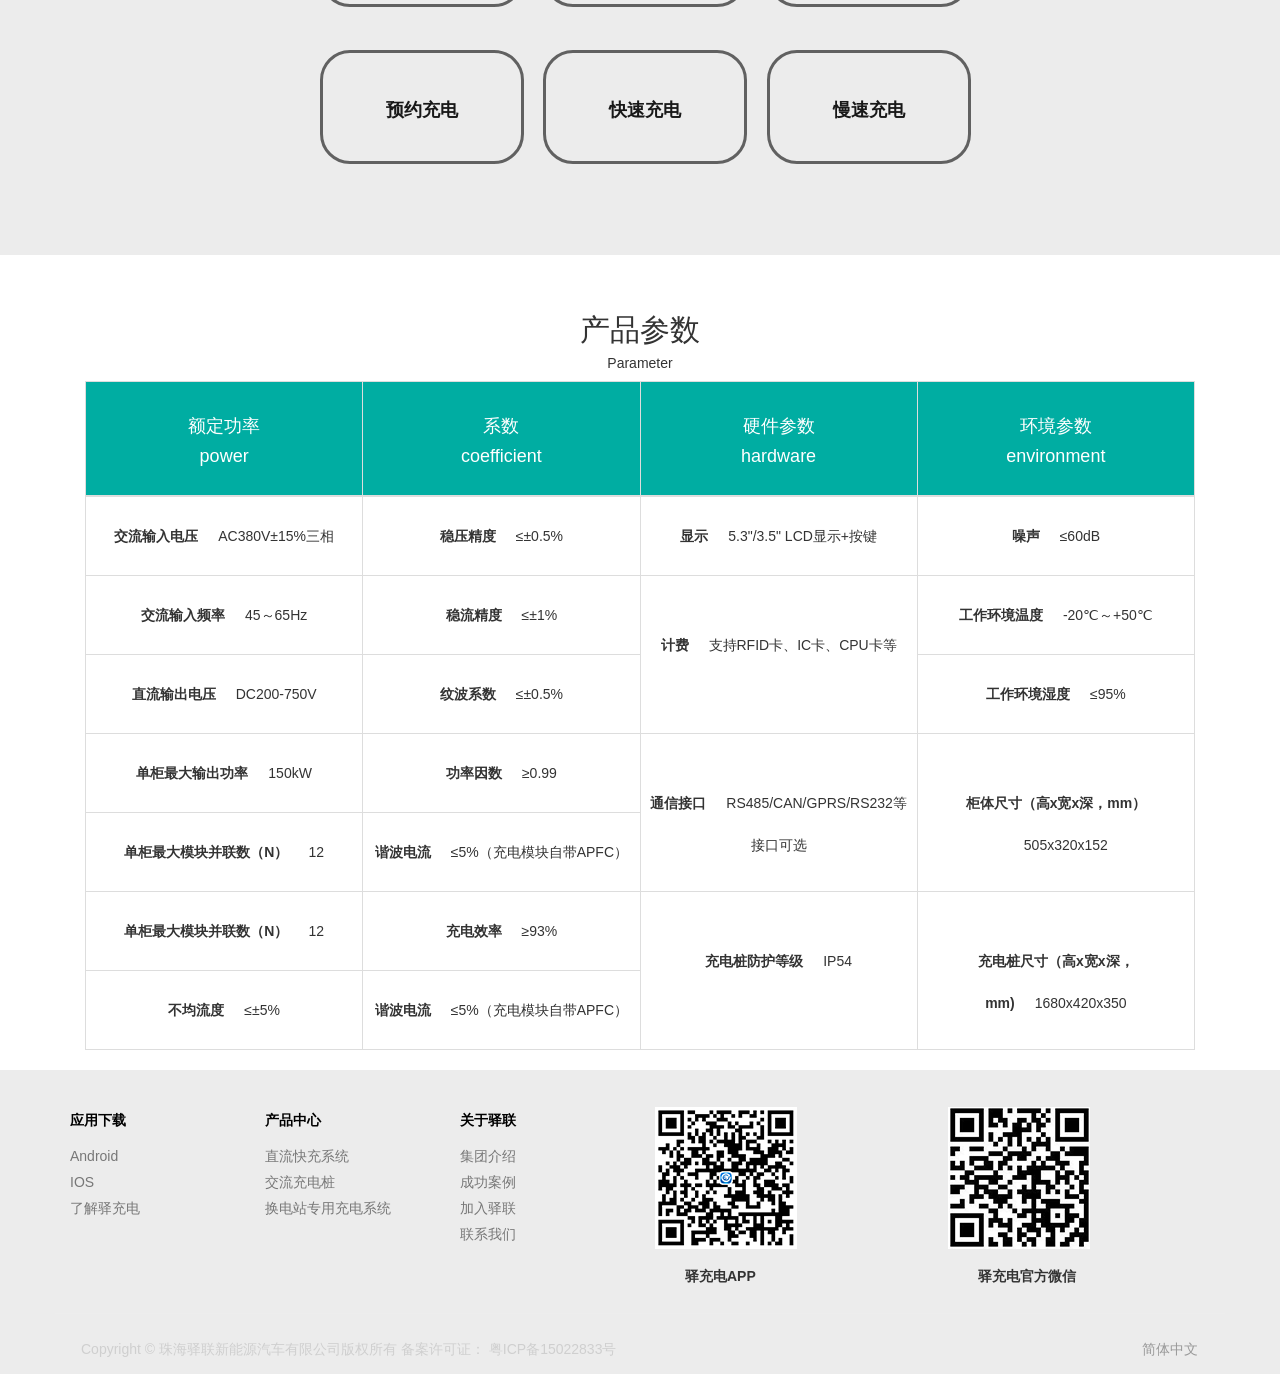
<file: cpzx/cpzx.html>
﻿<!DOCTYPE html>
<html>
<head>
    <meta charset="UTF-8">
    <!--让IE按照版本渲染-->
    <meta http-equiv="X-UA-Compatible" content="IE=edge">
    <!--移动设备优先-->
    <meta name="viewport" content="width=device-width,initial-scale=1,maximum-scale=1,user-scalable=no"/>
	<!-- jQuery文件。务必在bootstrap.min.js 之前引入 -->
	<script src="../js/jquery-1.11.3.js"></script>
	<!-- 最新的 Bootstrap 核心 JavaScript 文件 -->
	<script src="../js/bootstrap.min.js"></script>
    <!-- 新 Bootstrap 核心 CSS 文件 -->
    <link rel="stylesheet" href="../css/bootstrap.css">
   	<link href="../img/favicon.ico" rel="SHORTCUT ICON" />
    <link rel="stylesheet" type="text/css" href="../css/common.css"/>
    <link rel="stylesheet" type="text/css" href="css/cpzx.css"/>
    <!-- HTML5 shim and Respond.js for IE8 support of HTML5 elements and media queries -->
    <!-- WARNING: Respond.js doesn't work if you view the page via file:// -->
    <!--[if lt IE 9]>
		<script src="http://cdn.bootcss.com/html5shiv/3.7.2/html5shiv.min.js"></script>
		<script src="http://cdn.bootcss.com/respond.js/1.4.2/respond.min.js"></script>
		<![endif]-->
    <title>驿联官方网站</title>
</head>
<body>
	<header class="navbar-fixed-top">
		<div class="container-fluid clearfix">
			<div class="logo pull-left">
				<a href="../index.html"><img src="../img/logo1.png" class="hidden-sm visible-md visible-lg"/></a>
				<a href="../index.html"><img src="../img/logo_s.png" class="visible-xs visible-sm hidden-md"/></a>
			</div>
			<nav class="pull-right hidden-xs">
				<ul class="navbar-nav nav">
					<li><a href="../index.html">首页</a></li>
					<li><a href="../APP/APP.html">APP下载</a></li>
					<li><a href="javascript:;">驿路相伴</a></li>
					<li><a href="../product/product.html">产品</a></li>
					<li><a href="case.html">成功案例</a></li>
					<li><a href="../news/news.html">新闻</a></li>
					<li><a href="../about/about.html">关于驿联</a></li>
					<li><a href="../manage/manage.html" target="_blank">管理平台</a></li>
					<li><a href="../personal/personal.html" target="_blank">个人中心</a></li>
				</ul>
			</nav>
			<div class="menu hidden-sm visible-xs pull-right" data-toggle = "collapse" data-target = "#nav">
				<span></span>
				<span></span>
				<span></span>
			</div>
		</div>
	</header>
	<nav class="hidden-sm hidden-md hidden-lg subNav container collapse navbar-fixed-top" id="nav">
		<ul class="navbar-nav nav">
			<li><a href="../index.html">首页</a></li>
			<li><a href="../APP/APP.html">APP下载</a></li>
			<li><a href="javascript:;">驿路相伴</a></li>
			<li><a href="../product/product.html">产品</a></li>
			<li><a href="case.html">成功案例</a></li>
			<li><a href="../news/news.html">新闻</a></li>
			<li><a href="../about/about.html">关于驿联</a></li>
			<li><a href="../manage/manage.html" target="_blank">管理平台</a></li>
			<li><a href="../personal/personal.html" target="_blank">个人中心</a></li>
		</ul>
	</nav>
	<section>
		<img class="w-100" src="img/banner-bgz.jpg"/>
	</section>
	<section class="main container">
		<div class="col-xs-12 col-md-8">
			<h2>产品应用</h2>
			<h4>The product application</h4>
			<h3>交流充电桩分为固定式充电桩、壁挂式交流充电桩、落地式交流充电桩便携式充电桩三种类型，专门用于为带有车载充电机的小型电动汽车进行交流</h3>
		</div>
		<div class="visible-md visible-lg col-md-4">
			<img class="w-100" src="img/pd-green.png"/>
		</div>
	</section>
	<section class="trait jumbotron text-center">
		<div class="container">
			<h2>产品组成及特点</h2>
			<h5>Composition and characteristics of the product</h5>
			<h3>由监控器、电度计量单元（可选）、读卡器（可选）、人机交互界面、通信模块及充电接口、执行机构和户外柜体等部分组成，具有安装调试方便、运行维护简单、保护功能完善等特点。</h3>
			<div class="row">
				<div class="col-xs-6 col-sm-4">
					<p>配置灵活</p>
				</div>
				<div class="col-xs-6 col-sm-4">
					<p>控制方式简单</p>
				</div>
				<div class="col-xs-6 col-sm-4">
					<p>数字化充电模块</p>
				</div>
				<div class="col-xs-6 col-sm-4">
					<p>预约充电</p>
				</div>
				<div class="col-xs-6 col-sm-4">
					<p>快速充电</p>
				</div>
				<div class="col-xs-6 col-sm-4">
					<p>慢速充电</p>
				</div>
			</div>
		</div>
	</section>
	<section class="table-group container text-center">
		<h2>产品参数</h2>
		<h5>Parameter</h5>
		<div class="visible-xs m-b-20">
			<img src="img/table.jpg" class="w-100 m-b-20"/>
			<a href="table.html" target="_blank" class="btn btn-success">点击查看产品参数表</a>
		</div>
		<div class="col-xs-12 hidden-xs">
			<table class="table table-bordered">
				<thead>
					<tr>
						<th>
							<h4>额定功率</h4>
							<h4>power</h4>
						</th>
						<th>
							<h4>系数</h4>
							<h4>coefficient</h4>
						</th>
						<th>
							<h4>硬件参数</h4>
							<h4>hardware</h4>
						</th>
						<th>
							<h4>环境参数</h4>
							<h4>environment</h4>
						</th>
					</tr>
				</thead>
				<tbodt>
					<tr>
						<td>
							<h5>交流输入电压<span>AC380V±15%三相</span></h5>
						</td>
						<td>
							<h5>稳压精度<span>≤±0.5%</span></h5>
						</td>
						<td>
							<h5>显示<span>5.3"/3.5" LCD显示+按键</span></h5>
						</td>
						<td>
							<h5>噪声<span>≤60dB</span></h5>
						</td>
					</tr>
					<tr>
						<td>
							<h5>交流输入频率<span>45～65Hz</span></h5>
						</td>
						<td>
							<h5>稳流精度<span>≤±1%</span></h5>
						</td>
						<td rowspan="2">
							<h5 class="p-t-30">计费<span>支持RFID卡、IC卡、CPU卡等</span></h5>
						</td>
						<td>
							<h5>工作环境温度<span>-20℃～+50℃</span></h5>
						</td>
					</tr>
					<tr>
						<td>
							<h5>直流输出电压<span>DC200-750V</span></h5>
						</td>
						<td>
							<h5>纹波系数<span>≤±0.5%</span></h5>
						</td>
						<td>
							<h5>工作环境湿度<span>≤95%</span></h5>
						</td>
					</tr>
					<tr>
						<td>
							<h5>单柜最大输出功率<span>150kW</span></h5>
						</td>
						<td>
							<h5>功率因数<span>≥0.99</span></h5>
						</td>
						<td rowspan="2">
							<h5 class="p-t-30">通信接口<span>RS485/CAN/GPRS/RS232等接口可选</span></h5>
						</td>
						<td rowspan="2">
							<h5 class="p-t-30">柜体尺寸（高x宽x深，mm）<span>505x320x152</span></h5>
						</td>
					</tr>
					<tr>
						<td>
							<h5>单柜最大模块并联数（N）<span>12</span></h5>
						</td>
						<td>
							<h5>谐波电流<span>≤5%（充电模块自带APFC）</span></h5>
						</td>
					</tr>
					<tr>
						<td>
							<h5>单柜最大模块并联数（N）<span>12</span></h5>
						</td>
						<td>
							<h5>充电效率<span>≥93%</span></h5>
						</td>
						<td rowspan="2">
							<h5 class="p-t-30">充电桩防护等级<span>IP54</span></h5>
						</td>
						<td rowspan="2">
							<h5 class="p-t-30">充电桩尺寸（高x宽x深，mm)<span>1680x420x350</span></h5>
						</td>
					</tr>
					<tr>
						<td>
							<h5>不均流度<span>≤±5%</span></h5>
						</td>
						<td>
							<h5>谐波电流<span>≤5%（充电模块自带APFC）</span></h5>
						</td>
					</tr>
				</tbodt>
			</table>
		</div>
	</section>
	<footer>
		<div class="container">
			<div class="row top">
				<div class="col-xs-offset-2 col-xs-4 col-md-6 col-md-offset-0">
					<div class="row">
						<div class="col-xs-12 col-lg-4">
							<ul>
								<li><p>应用下载</p></li>
								<li><a href="../APP/APP.html">Android</a></li>
								<li><a href="../APP/APP.html">IOS</a></li>
								<li><a href="../APP/APP.html">了解驿充电</a></li>
							</ul>
						</div>
						<div class="col-xs-12 col-lg-4">
							<ul>
								<li><p>产品中心</p></li>
								<li><a href="../cpzx/cpzx.html">直流快充系统</a></li>
								<li><a href="../cpzx/cpzx.html">交流充电桩</a></li>
								<li><a href="../cpzx/cpzx.html">换电站专用充电系统</a></li>
							</ul>
						</div>
						<div class="col-xs-12 col-lg-4">
							<ul>
								<li><p>关于驿联</p></li>
								<li><a href="../about/about.html">集团介绍</a></li>
								<li><a href="../case/case.html">成功案例</a></li>
								<li><a href="../about/about.html#jrwm">加入驿联</a></li>
								<li><a href="../about/about.html#lxwm">联系我们</a></li>
							</ul>
						</div>
					</div>
				</div>
				<div class="col-xs-6 right">
					<div class="row">
						<div class="col-xs-12 col-lg-6">
							<img src="../img/code-1.png" alt="" />
							<p>驿充电APP</p>
						</div>
						<div class="col-xs-12 col-lg-6">
							<img src="../img/code-2.png" alt="" />
							<p>驿充电官方微信</p>
						</div>
					</div>
				</div>
			</div>
			<div class="row bottom">
				<div class="">
					<p class="pull-left">Copyright © 珠海驿联新能源汽车有限公司版权所有 备案许可证： <a href="">粤ICP备15022833号</a></p>
					<p class="pull-right">简体中文</p>
				</div>
			</div>
		</div>
	</footer>
</body>
</html>
</file>
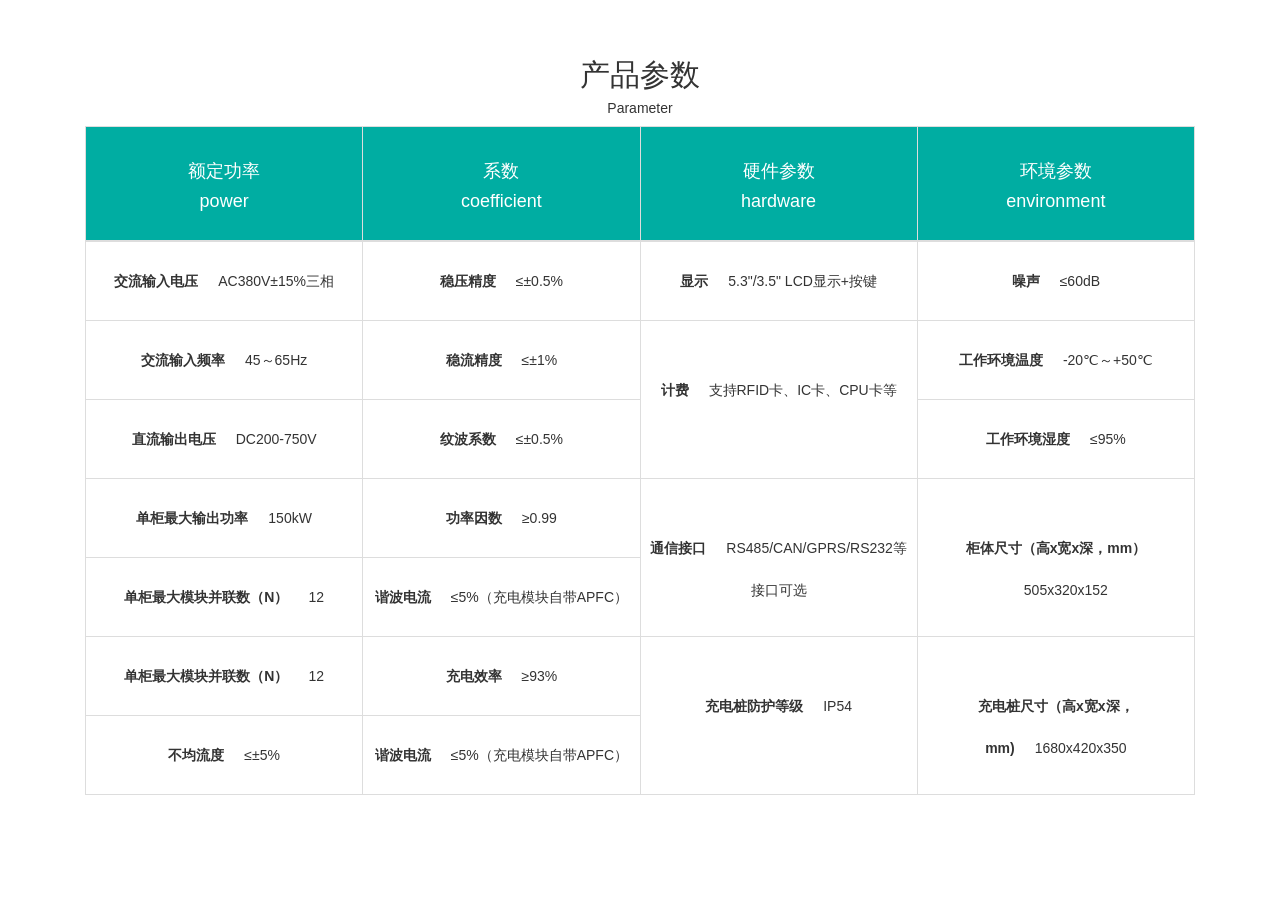
<file: cpzx/table.html>
﻿<!DOCTYPE html>
<html>
<head>
    <meta charset="UTF-8">
    <!--让IE按照版本渲染-->
    <meta http-equiv="X-UA-Compatible" content="IE=edge">
    <!--移动设备优先-->
	<!-- jQuery文件。务必在bootstrap.min.js 之前引入 -->
	<script src="../js/jquery-1.11.3.js"></script>
	<!-- 最新的 Bootstrap 核心 JavaScript 文件 -->
	<script src="../js/bootstrap.min.js"></script>
    <!-- 新 Bootstrap 核心 CSS 文件 -->
    <link rel="stylesheet" href="../css/bootstrap.css">
   	<link href="../img/favicon.ico" rel="SHORTCUT ICON" />
    <link rel="stylesheet" type="text/css" href="../css/common.css"/>
    <link rel="stylesheet" type="text/css" href="css/cpzx.css"/>
    <!-- HTML5 shim and Respond.js for IE8 support of HTML5 elements and media queries -->
    <!-- WARNING: Respond.js doesn't work if you view the page via file:// -->
    <!--[if lt IE 9]>
		<script src="http://cdn.bootcss.com/html5shiv/3.7.2/html5shiv.min.js"></script>
		<script src="http://cdn.bootcss.com/respond.js/1.4.2/respond.min.js"></script>
		<![endif]-->
    <title>产品参数表</title>
</head>
<body class="p-0">
	<section class="table-group container text-center">
		<h2>产品参数</h2>
		<h5>Parameter</h5>
		<div class="col-xs-12">
			<table class="table table-bordered">
				<thead>
					<tr>
						<th>
							<h4>额定功率</h4>
							<h4>power</h4>
						</th>
						<th>
							<h4>系数</h4>
							<h4>coefficient</h4>
						</th>
						<th>
							<h4>硬件参数</h4>
							<h4>hardware</h4>
						</th>
						<th>
							<h4>环境参数</h4>
							<h4>environment</h4>
						</th>
					</tr>
				</thead>
				<tbodt>
					<tr>
						<td>
							<h5>交流输入电压<span>AC380V±15%三相</span></h5>
						</td>
						<td>
							<h5>稳压精度<span>≤±0.5%</span></h5>
						</td>
						<td>
							<h5>显示<span>5.3"/3.5" LCD显示+按键</span></h5>
						</td>
						<td>
							<h5>噪声<span>≤60dB</span></h5>
						</td>
					</tr>
					<tr>
						<td>
							<h5>交流输入频率<span>45～65Hz</span></h5>
						</td>
						<td>
							<h5>稳流精度<span>≤±1%</span></h5>
						</td>
						<td rowspan="2">
							<h5 class="p-t-30">计费<span>支持RFID卡、IC卡、CPU卡等</span></h5>
						</td>
						<td>
							<h5>工作环境温度<span>-20℃～+50℃</span></h5>
						</td>
					</tr>
					<tr>
						<td>
							<h5>直流输出电压<span>DC200-750V</span></h5>
						</td>
						<td>
							<h5>纹波系数<span>≤±0.5%</span></h5>
						</td>
						<td>
							<h5>工作环境湿度<span>≤95%</span></h5>
						</td>
					</tr>
					<tr>
						<td>
							<h5>单柜最大输出功率<span>150kW</span></h5>
						</td>
						<td>
							<h5>功率因数<span>≥0.99</span></h5>
						</td>
						<td rowspan="2">
							<h5 class="p-t-30">通信接口<span>RS485/CAN/GPRS/RS232等接口可选</span></h5>
						</td>
						<td rowspan="2">
							<h5 class="p-t-30">柜体尺寸（高x宽x深，mm）<span>505x320x152</span></h5>
						</td>
					</tr>
					<tr>
						<td>
							<h5>单柜最大模块并联数（N）<span>12</span></h5>
						</td>
						<td>
							<h5>谐波电流<span>≤5%（充电模块自带APFC）</span></h5>
						</td>
					</tr>
					<tr>
						<td>
							<h5>单柜最大模块并联数（N）<span>12</span></h5>
						</td>
						<td>
							<h5>充电效率<span>≥93%</span></h5>
						</td>
						<td rowspan="2">
							<h5 class="p-t-30">充电桩防护等级<span>IP54</span></h5>
						</td>
						<td rowspan="2">
							<h5 class="p-t-30">充电桩尺寸（高x宽x深，mm)<span>1680x420x350</span></h5>
						</td>
					</tr>
					<tr>
						<td>
							<h5>不均流度<span>≤±5%</span></h5>
						</td>
						<td>
							<h5>谐波电流<span>≤5%（充电模块自带APFC）</span></h5>
						</td>
					</tr>
				</tbodt>
			</table>
		</div>
	</section>
</body>
</html>
</file>
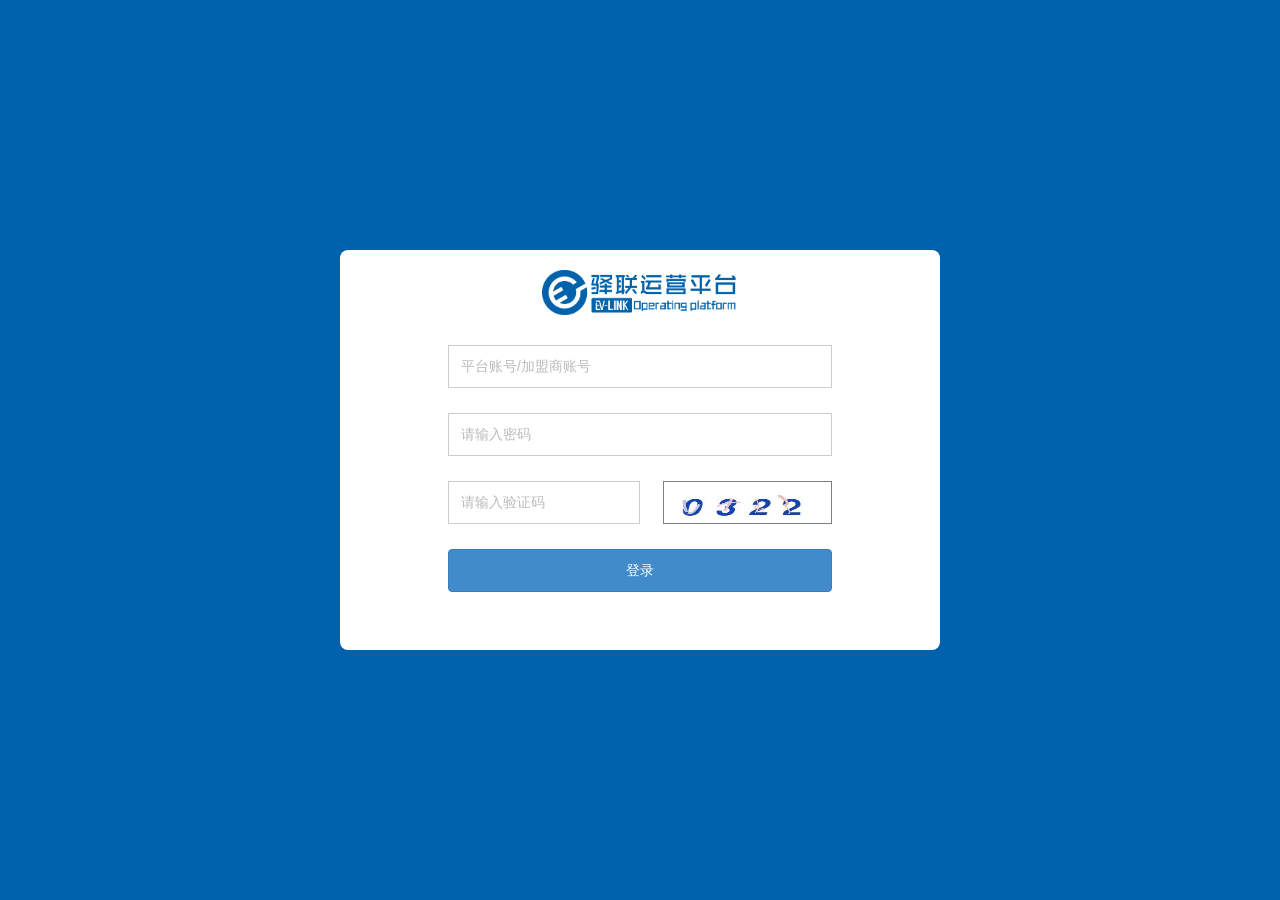
<file: manage/manage.html>
﻿<!DOCTYPE html>
<html>
<head>
    <meta charset="UTF-8">
    <!--让IE按照版本渲染-->
    <meta http-equiv="X-UA-Compatible" content="IE=edge">
    <!--移动设备优先-->
    <meta name="viewport" content="width=device-width,initial-scale=1,maximum-scale=1,user-scalable=no"/>
	<!-- jQuery文件。务必在bootstrap.min.js 之前引入 -->
	<script src="../js/jquery-1.11.3.js"></script>
	<!-- 最新的 Bootstrap 核心 JavaScript 文件 -->
	<script src="../js/bootstrap.min.js"></script>
    <!-- 新 Bootstrap 核心 CSS 文件 -->
    <link rel="stylesheet" href="../css/bootstrap.css">
   	<link href="../img/favicon.ico" rel="SHORTCUT ICON" />
    <link rel="stylesheet" type="text/css" href="../css/common.css"/>
    <link rel="stylesheet" type="text/css" href="css/manage.css"/>
    <!-- HTML5 shim and Respond.js for IE8 support of HTML5 elements and media queries -->
    <!-- WARNING: Respond.js doesn't work if you view the page via file:// -->
    <!--[if lt IE 9]>
		<script src="http://cdn.bootcss.com/html5shiv/3.7.2/html5shiv.min.js"></script>
		<script src="http://cdn.bootcss.com/respond.js/1.4.2/respond.min.js"></script>
		<![endif]-->
    <title>驿联运营平台</title>
</head>
<body>
	<div class="logo">
		<div class="logoo text-center">
			<img src="img/loginlogo.jpg"/>
		</div>
		<div class="inp_group">
			<input type="text" placeholder="平台账号/加盟商账号" />
			<input type="text" placeholder="请输入密码" />
			<div class="check clearfix">
				<input type="text" class="pull-left" placeholder="请输入验证码" />
				<div class="yzm pull-right" onclick="fun()">
					<img src="" id="img">
				</div>
			</div>
			<a href="javascript:;" class="btn btn-primary">登录</a>
		</div>
	</div>
</body>
</html>
<script type="text/javascript">
	var img = document.getElementById("img");
	var imgArr=["1.jpg","2.jpg","3.jpg","4.jpg","5.jpg","6.jpg","7.jpg","8.jpg","9.jpg","10.jpg","11.jpg","12.jpg"]
	console.log(Math.floor(Math.random()*100%(imgArr.length)))
	img.src="img/"+imgArr[Math.round(Math.random()*100%(imgArr.length))]
	function fun(){
		img.src="img/"+imgArr[Math.round(Math.random()*100%(imgArr.length))]
	}
</script>
</file>
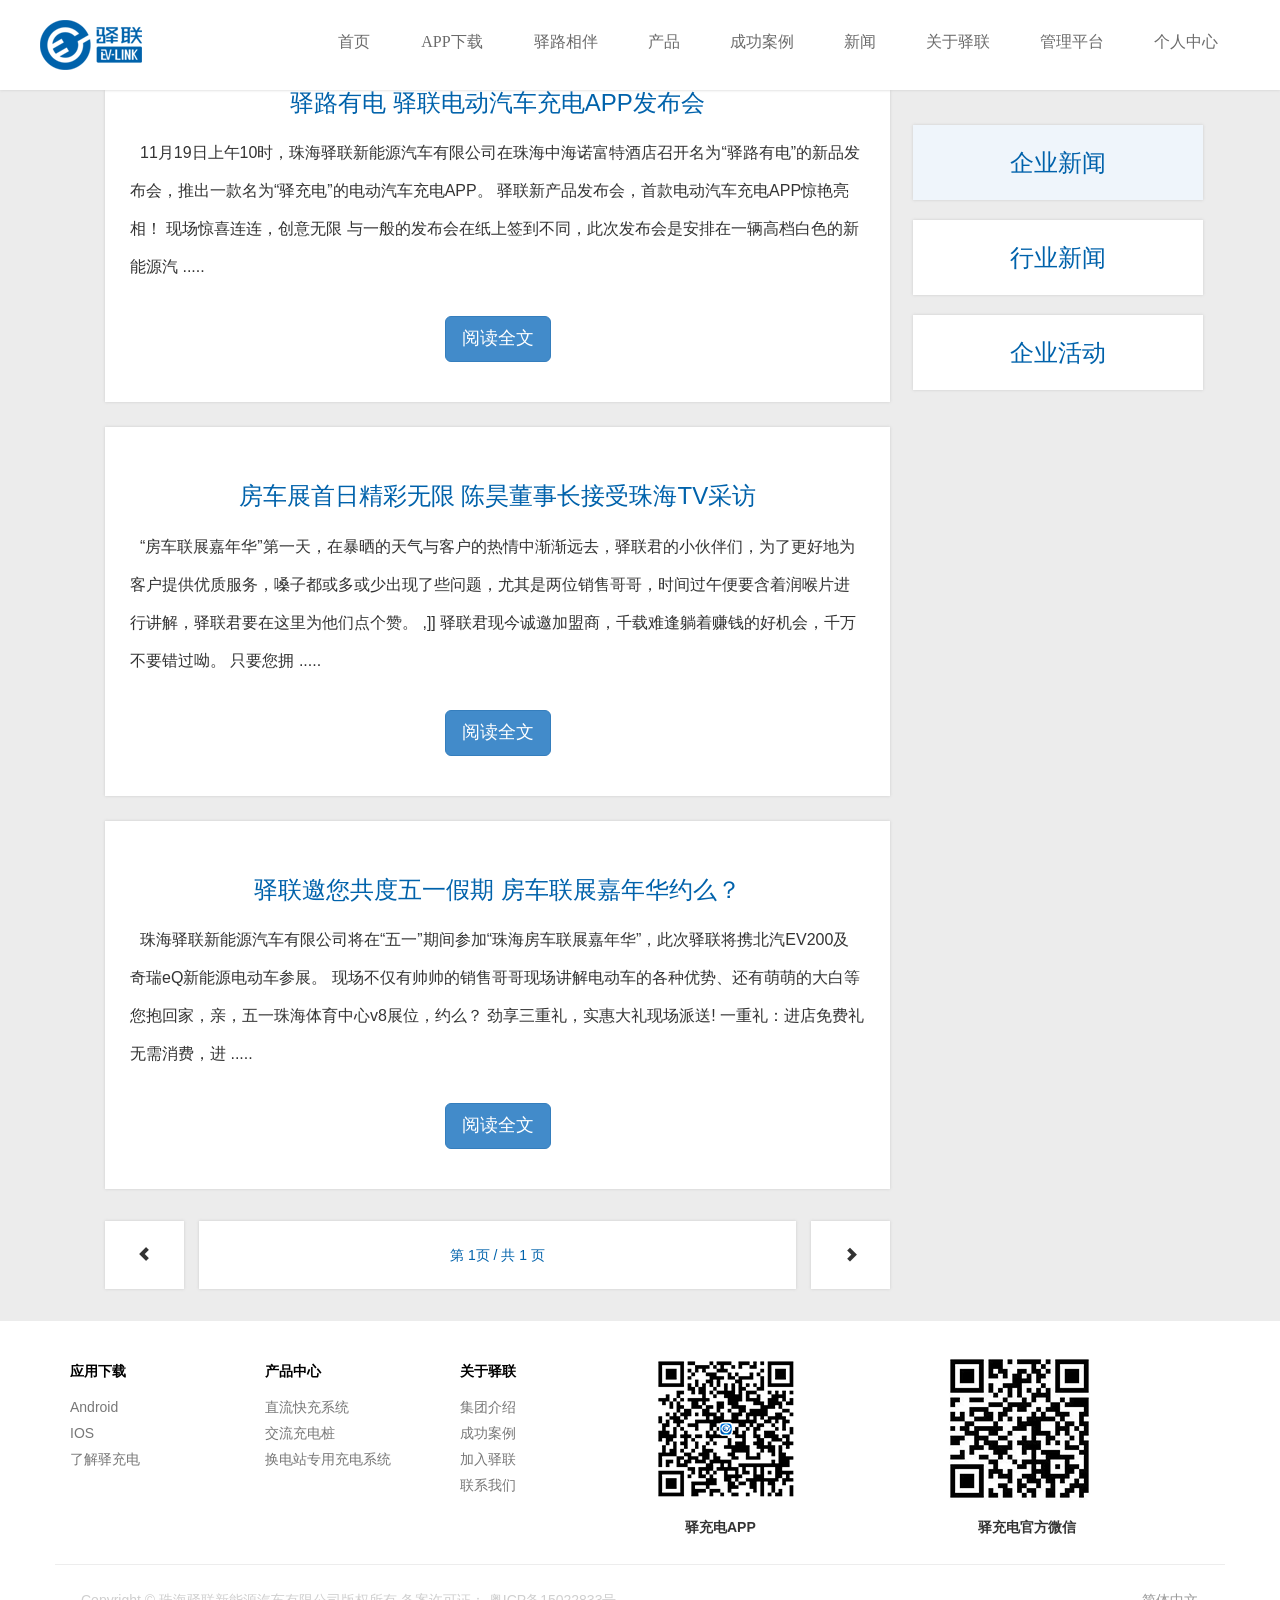
<file: news/news.html>
﻿<!DOCTYPE html>
<html>
<head>
    <meta charset="UTF-8">
    <!--让IE按照版本渲染-->
    <meta http-equiv="X-UA-Compatible" content="IE=edge">
    <!--移动设备优先-->
    <meta name="viewport" content="width=device-width,initial-scale=1,maximum-scale=1,user-scalable=no"/>
	<!-- jQuery文件。务必在bootstrap.min.js 之前引入 -->
	<script src="../js/jquery-1.11.3.js"></script>
	<!-- 最新的 Bootstrap 核心 JavaScript 文件 -->
	<script src="../js/bootstrap.min.js"></script>
    <!-- 新 Bootstrap 核心 CSS 文件 -->
    <link rel="stylesheet" href="../css/bootstrap.css">
   	<link href="../img/favicon.ico" rel="SHORTCUT ICON" />
    <link rel="stylesheet" type="text/css" href="../css/common.css"/>
    <link rel="stylesheet" type="text/css" href="css/news.css"/>
    <!-- HTML5 shim and Respond.js for IE8 support of HTML5 elements and media queries -->
    <!-- WARNING: Respond.js doesn't work if you view the page via file:// -->
    <!--[if lt IE 9]>
		<script src="http://cdn.bootcss.com/html5shiv/3.7.2/html5shiv.min.js"></script>
		<script src="http://cdn.bootcss.com/respond.js/1.4.2/respond.min.js"></script>
		<![endif]-->
    <title>驿联官方网站</title>
</head>
<body>
	<header class="navbar-fixed-top">
		<div class="container-fluid clearfix">
			<div class="logo pull-left">
				<a href="../index.html"><img src="../img/logo1.png" class="hidden-sm visible-md visible-lg"/></a>
				<a href="../index.html"><img src="../img/logo_s.png" class="visible-xs visible-sm hidden-md"/></a>
			</div>
			<nav class="pull-right hidden-xs">
				<ul class="navbar-nav nav">
					<li><a href="../index.html">首页</a></li>
					<li><a href="../APP/APP.html">APP下载</a></li>
					<li><a href="javascript:;">驿路相伴</a></li>
					<li><a href="../product/product.html">产品</a></li>
					<li><a href="../case/case.html">成功案例</a></li>
					<li><a href="news.html">新闻</a></li>
					<li><a href="../about/about.html">关于驿联</a></li>
					<li><a href="../manage/manage.html" target="_blank">管理平台</a></li>
					<li><a href="../personal/personal.html" target="_blank">个人中心</a></li>
				</ul>
			</nav>
			<div class="menu hidden-sm visible-xs pull-right" data-toggle = "collapse" data-target = "#nav">
				<span></span>
				<span></span>
				<span></span>
			</div>
		</div>
	</header>
	<nav class="hidden-sm hidden-md hidden-lg subNav container collapse navbar-fixed-top" id="nav">
		<ul class="navbar-nav nav">
			<li><a href="../index.html">首页</a></li>
			<li><a href="../APP/APP.html">APP下载</a></li>
			<li><a href="javascript:;">驿路相伴</a></li>
			<li><a href="../product/product.html">产品</a></li>
			<li><a href="../case/case.html">成功案例</a></li>
			<li><a href="news.html">新闻</a></li>
			<li><a href="../about/about.html">关于驿联</a></li>
			<li><a href="../manage/manage.html" target="_blank">管理平台</a></li>
			<li><a href="../personal/personal.html" target="_blank">个人中心</a></li>
		</ul>
	</nav>
	<aside>
		<ul id="ul" class="clearfix">
			<li class="active"><a href="javascript:;">企业新闻</a></li>
			<li><a href="javascript:;">行业新闻</a></li>
			<li><a href="javascript:;">企业活动</a></li>
		</ul>
	</aside>
	<section class="main container">
		<div class="col-xs-12 col-sm-9">
			<div class="one" name="div">
				<div class="news-cont">
					<h3>驿路有电 驿联电动汽车充电APP发布会</h3>
					<p>11月19日上午10时，珠海驿联新能源汽车有限公司在珠海中海诺富特酒店召开名为“驿路有电”的新品发布会，推出一款名为“驿充电”的电动汽车充电APP。 驿联新产品发布会，首款电动汽车充电APP惊艳亮相！ 现场惊喜连连，创意无限     与一般的发布会在纸上签到不同，此次发布会是安排在一辆高档白色的新能源汽 .....</p>
					<a href="javascript:;" class="btn btn-lg btn-primary">阅读全文</a>
				</div>
				<div class="news-cont">
					<h3>房车展首日精彩无限 陈昊董事长接受珠海TV采访</h3>
					<p>“房车联展嘉年华”第一天，在暴晒的天气与客户的热情中渐渐远去，驿联君的小伙伴们，为了更好地为客户提供优质服务，嗓子都或多或少出现了些问题，尤其是两位销售哥哥，时间过午便要含着润喉片进行讲解，驿联君要在这里为他们点个赞。 ,]] 驿联君现今诚邀加盟商，千载难逢躺着赚钱的好机会，千万不要错过呦。 只要您拥 .....</p>
					<a href="javascript:;" class="btn btn-lg btn-primary">阅读全文</a>
				</div>
				<div class="news-cont">
					<h3>驿联邀您共度五一假期 房车联展嘉年华约么？</h3>
					<p>珠海驿联新能源汽车有限公司将在“五一”期间参加“珠海房车联展嘉年华”，此次驿联将携北汽EV200及奇瑞eQ新能源电动车参展。 现场不仅有帅帅的销售哥哥现场讲解电动车的各种优势、还有萌萌的大白等您抱回家，亲，五一珠海体育中心v8展位，约么？ 劲享三重礼，实惠大礼现场派送! 一重礼：进店免费礼 无需消费，进 .....</p>
					<a href="javascript:;" class="btn btn-lg btn-primary">阅读全文</a>
				</div>
				<div class="breadnav clearfix">
					<div>
						<span class="glyphicon glyphicon-chevron-left"></span>
					</div>
					<div>
						<span>第 1页 / 共 1 页 </span>
					</div>
					<div>
						<span class="glyphicon glyphicon-chevron-right"></span>
					</div>
				</div>
			</div>
			<div class="two none" name="div">
				<div class="news-cont">
					<h3>泰坦集团</h3>
					<p>成立于1992年9月8日，以电力电子为主要行业定位。电力电子技术围绕发电、供电、用电等环节，解决电能的转换、监测、控制和节能要求，尤其是解决电能的多样化应用问题，据此，电力电子技术被称为“二十一世纪关键性技术领域”。   泰坦集团在中国的营运总部--------珠海泰坦电力电子集团有限公司及控股企业 .....</p>
					<a href="javascript:;" class="btn btn-lg btn-primary">阅读全文</a>
				</div>
				<div class="breadnav clearfix">
					<div>
						<span class="glyphicon glyphicon-chevron-left"></span>
					</div>
					<div>
						<span>第 1页 / 共 1 页 </span>
					</div>
					<div>
						<span class="glyphicon glyphicon-chevron-right"></span>
					</div>
				</div>
			</div>
			<div class="three none" name="div">
				<div class="news-cont" style="margin-bottom:200px;">
					<h3>暂无信息</h3>
				</div>
			</div>
		</div>
	</section>
	<footer>
		<div class="container">
			<div class="row top">
				<div class="col-xs-offset-2 col-xs-4 col-md-6 col-md-offset-0">
					<div class="row">
						<div class="col-xs-12 col-lg-4">
							<ul>
								<li><p>应用下载</p></li>
								<li><a href="../APP/APP.html">Android</a></li>
								<li><a href="../APP/APP.html">IOS</a></li>
								<li><a href="../APP/APP.html">了解驿充电</a></li>
							</ul>
						</div>
						<div class="col-xs-12 col-lg-4">
							<ul>
								<li><p>产品中心</p></li>
								<li><a href="../cpzx/cpzx.html">直流快充系统</a></li>
								<li><a href="../cpzx/cpzx.html">交流充电桩</a></li>
								<li><a href="../cpzx/cpzx.html">换电站专用充电系统</a></li>
							</ul>
						</div>
						<div class="col-xs-12 col-lg-4">
							<ul>
								<li><p>关于驿联</p></li>
								<li><a href="../about/about.html">集团介绍</a></li>
								<li><a href="../case/case.html">成功案例</a></li>
								<li><a href="../about/about.html#jrwm">加入驿联</a></li>
								<li><a href="../about/about.html#lxwm">联系我们</a></li>
							</ul>
						</div>
					</div>
				</div>
				<div class="col-xs-6 right">
					<div class="row">
						<div class="col-xs-12 col-lg-6">
							<img src="../img/code-1.png" alt="" />
							<p>驿充电APP</p>
						</div>
						<div class="col-xs-12 col-lg-6">
							<img src="../img/code-2.png" alt="" />
							<p>驿充电官方微信</p>
						</div>
					</div>
				</div>
			</div>
			<div class="row bottom">
				<div class="">
					<p class="pull-left">Copyright © 珠海驿联新能源汽车有限公司版权所有 备案许可证： <a href="">粤ICP备15022833号</a></p>
					<p class="pull-right">简体中文</p>
				</div>
			</div>
		</div>
	</footer>
</body>
</html>
<script type="text/javascript">
	var ul =document.getElementById("ul");
	var li =ul.getElementsByTagName("li");
	var div = document.getElementsByName("div");
	for (var i=0;i<li.length;i++) {
		li[i].index=i;
		li[i].onclick=function(){
			for (var l=0;l<li.length;l++) {
				li[l].className="";
				div[l].style.display="none";
			}
			this.className="active";
			console.log(this.index)
			div[this.index].style.display="block";
		}
	}
</script>
</file>
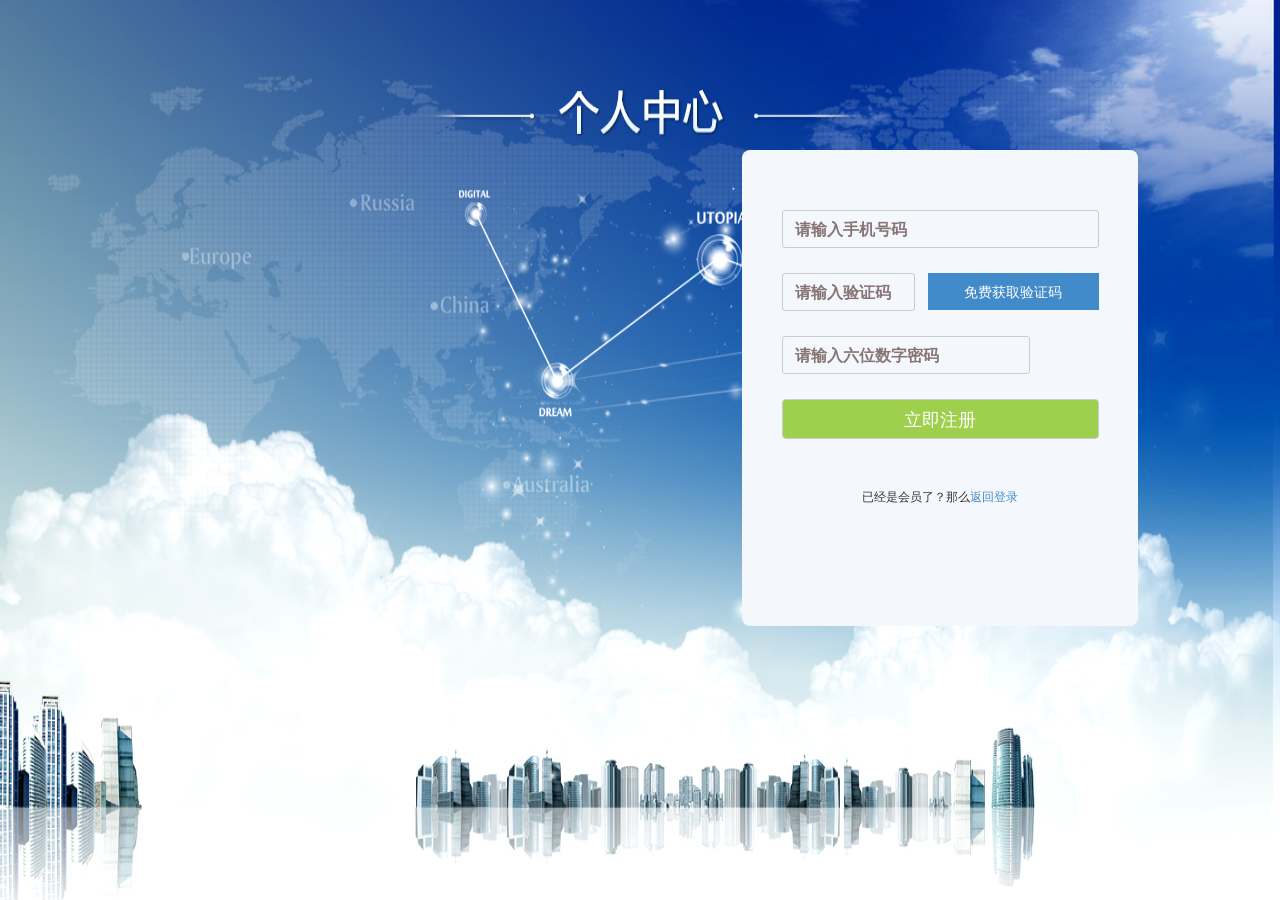
<file: personal/personal.html>
﻿<!DOCTYPE html>
<html>
<head>
    <meta charset="UTF-8">
    <!--让IE按照版本渲染-->
    <meta http-equiv="X-UA-Compatible" content="IE=edge">
    <!--移动设备优先-->
    <meta name="viewport" content="width=device-width,initial-scale=1,maximum-scale=1,user-scalable=no"/>
	<!-- jQuery文件。务必在bootstrap.min.js 之前引入 -->
	<script src="../js/jquery-1.11.3.js"></script>
	<!-- 最新的 Bootstrap 核心 JavaScript 文件 -->
	<script src="../js/bootstrap.min.js"></script>
    <!-- 新 Bootstrap 核心 CSS 文件 -->
    <link rel="stylesheet" href="../css/bootstrap.css">
   	<link href="../img/favicon.ico" rel="SHORTCUT ICON" />
    <link rel="stylesheet" type="text/css" href="../css/common.css"/>
    <link rel="stylesheet" type="text/css" href="css/personal.css"/>
    <!-- HTML5 shim and Respond.js for IE8 support of HTML5 elements and media queries -->
    <!-- WARNING: Respond.js doesn't work if you view the page via file:// -->
    <!--[if lt IE 9]>
		<script src="http://cdn.bootcss.com/html5shiv/3.7.2/html5shiv.min.js"></script>
		<script src="http://cdn.bootcss.com/respond.js/1.4.2/respond.min.js"></script>
		<![endif]-->
    <title>驿联网 - 用户注册</title>
</head>
<body>
	<div class="logo">
		<div class="inp_group">
			<input type="text" placeholder="请输入手机号码" autocomplete="off" required="true" value maxlength="11" />
			<div class="check clearfix">
				<input type="text" class="pull-left" placeholder="请输入验证码" autocomplete="on" required="true" value maxlength="4"  />
				<div class="yzm pull-right">
					<a href="" class="btn btn-primary">免费获取验证码</a>
				</div>
			</div>
			<input type="password" placeholder="请输入六位数字密码" autocomplete="on" required="true" value maxlength="6"  />
			<a href="javascript:;" class="btn btn-default">立即注册</a>
		</div>
	<p class="text-center">已经是会员了？那么<a href="">返回登录</a></p>
	</div>
</body>
</html>
</file>
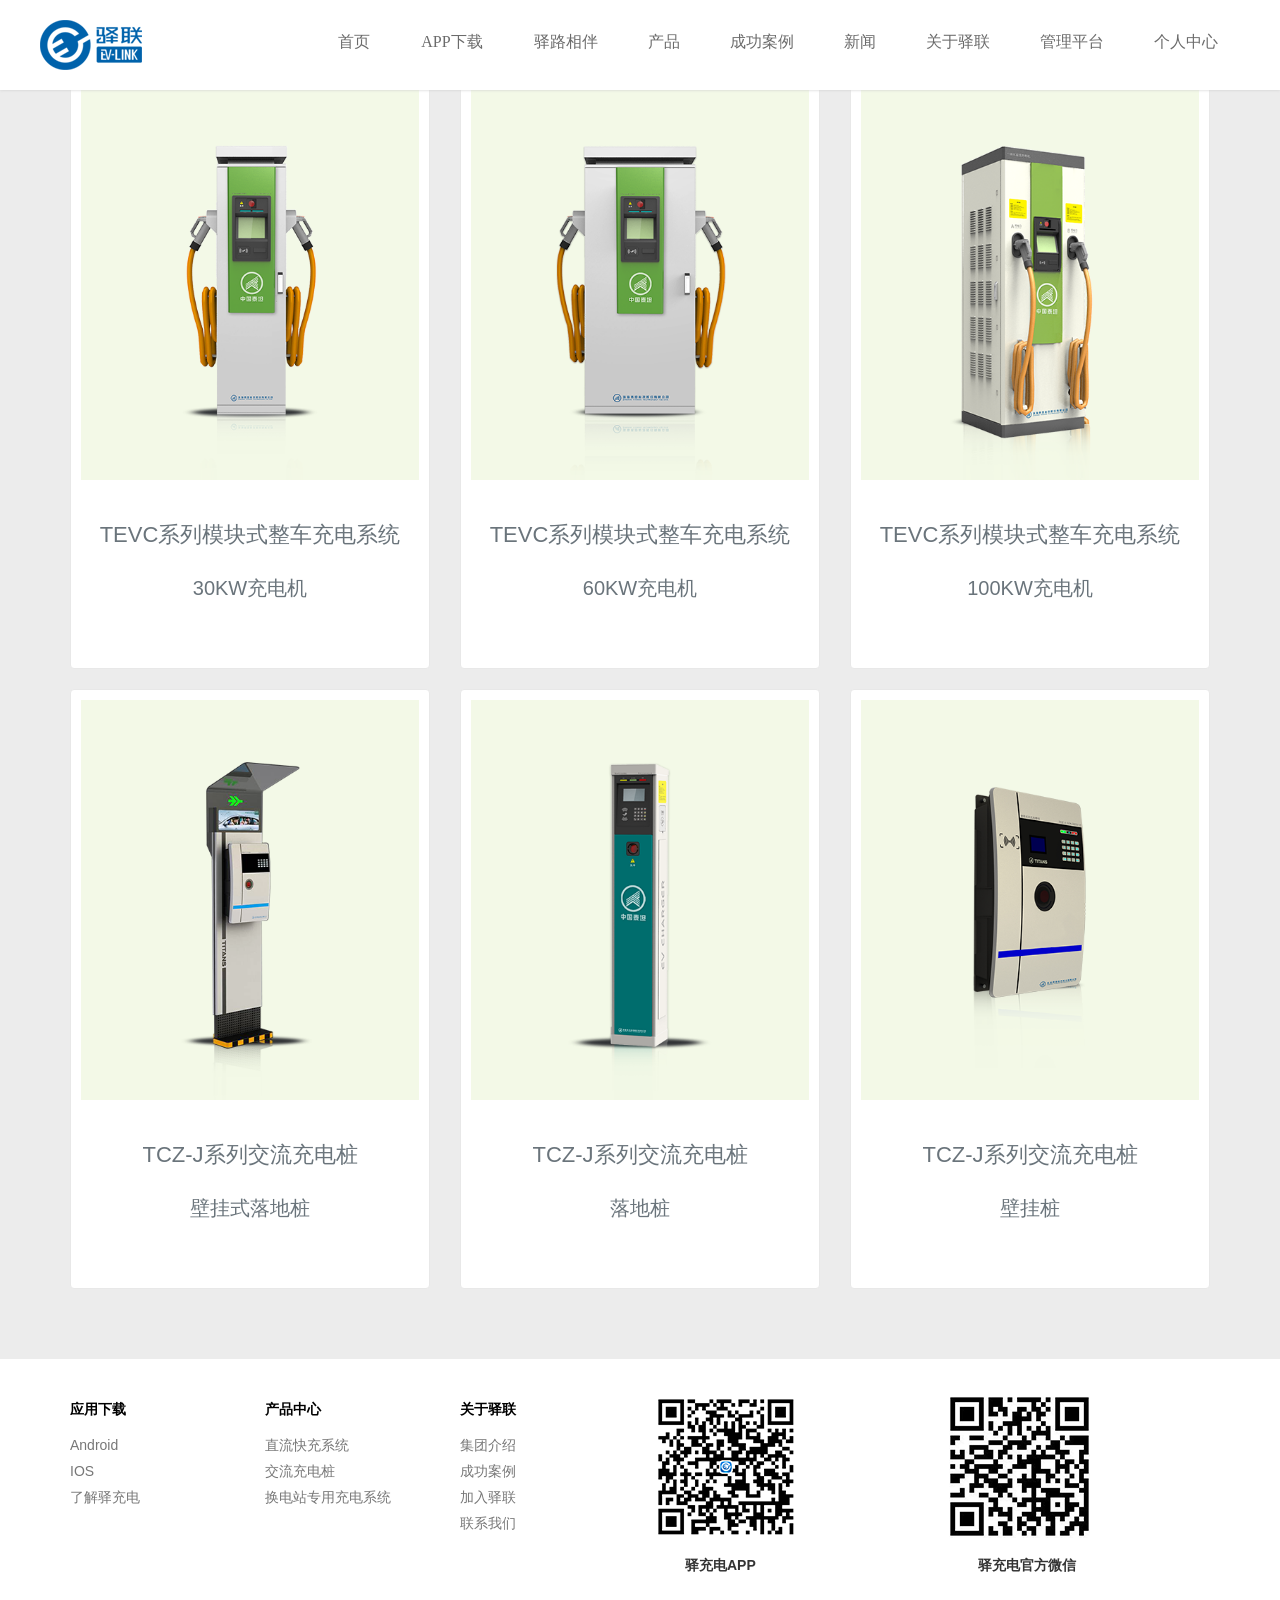
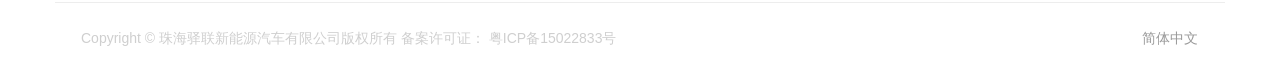
<file: product/product.html>
﻿<!DOCTYPE html>
<html>
<head>
    <meta charset="UTF-8">
    <!--让IE按照版本渲染-->
    <meta http-equiv="X-UA-Compatible" content="IE=edge">
    <!--移动设备优先-->
    <meta name="viewport" content="width=device-width,initial-scale=1,maximum-scale=1,user-scalable=no"/>
	<!-- jQuery文件。务必在bootstrap.min.js 之前引入 -->
	<script src="../js/jquery-1.11.3.js"></script>
	<!-- 最新的 Bootstrap 核心 JavaScript 文件 -->
	<script src="../js/bootstrap.min.js"></script>
    <!-- 新 Bootstrap 核心 CSS 文件 -->
    <link rel="stylesheet" href="../css/bootstrap.css">
   	<link href="../img/favicon.ico" rel="SHORTCUT ICON" />
    <link rel="stylesheet" type="text/css" href="../css/common.css"/>
    <link rel="stylesheet" type="text/css" href="css/product.css"/>
    <!-- HTML5 shim and Respond.js for IE8 support of HTML5 elements and media queries -->
    <!-- WARNING: Respond.js doesn't work if you view the page via file:// -->
    <!--[if lt IE 9]>
		<script src="http://cdn.bootcss.com/html5shiv/3.7.2/html5shiv.min.js"></script>
		<script src="http://cdn.bootcss.com/respond.js/1.4.2/respond.min.js"></script>
		<![endif]-->
    <title>驿联官方网站</title>
</head>
<body>
	<header class="navbar-fixed-top">
		<div class="container-fluid clearfix">
			<div class="logo pull-left">
				<a href="../index.html"><img src="../img/logo1.png" class="hidden-sm visible-md visible-lg"/></a>
				<a href="../index.html"><img src="../img/logo_s.png" class="visible-xs visible-sm hidden-md"/></a>
			</div>
			<nav class="pull-right hidden-xs">
				<ul class="navbar-nav nav">
					<li><a href="../index.html">首页</a></li>
					<li><a href="../APP/APP.html">APP下载</a></li>
					<li><a href="javascript:;">驿路相伴</a></li>
					<li><a href="product.html">产品</a></li>
					<li><a href="../case/case.html">成功案例</a></li>
					<li><a href="../news/news.html">新闻</a></li>
					<li><a href="../about/about.html">关于驿联</a></li>
					<li><a href="../manage/manage.html" target="_blank">管理平台</a></li>
					<li><a href="../personal/personal.html" target="_blank">个人中心</a></li>
				</ul>
			</nav>
			<div class="menu hidden-sm visible-xs pull-right" data-toggle = "collapse" data-target = "#nav">
				<span></span>
				<span></span>
				<span></span>
			</div>
		</div>
	</header>
	<nav class="hidden-sm hidden-md hidden-lg subNav container collapse navbar-fixed-top" id="nav">
		<ul class="navbar-nav nav">
			<li><a href="../index.html">首页</a></li>
			<li><a href="../APP/APP.html">APP下载</a></li>
			<li><a href="javascript:;">驿路相伴</a></li>
			<li><a href="product.html">产品</a></li>
			<li><a href="../case/case.html">成功案例</a></li>
			<li><a href="../news/news.html">新闻</a></li>
			<li><a href="../about/about.html">关于驿联</a></li>
			<li><a href="../manage/manage.html" target="_blank">管理平台</a></li>
			<li><a href="../personal/personal.html" target="_blank">个人中心</a></li>
		</ul>
	</nav>
	<section class="main container">
		<div class="row">
			<div class="col-xs-12 col-sm-6 col-md-4">
				<div class="thumbnail">
					<div class="thumbnail-img">
						<img src="img/30kbgj.png"/>
					</div>
					<div class="thumbnail-cont">
						<h3>TEVC系列模块式整车充电系统</h3>
						<h6>30KW充电机</h6>
					</div>
				</div>
			</div>
			<div class="col-xs-12 col-sm-6 col-md-4">
				<div class="thumbnail">
					<div class="thumbnail-img">
						<img src="img/60kbgj.png"/>
					</div>
					<div class="thumbnail-cont">
						<h3>TEVC系列模块式整车充电系统</h3>
						<h6>60KW充电机</h6>
					</div>
				</div>
			</div>
			<div class="col-xs-12 col-sm-6 col-md-4">
				<div class="thumbnail">
					<div class="thumbnail-img">
						<img src="img/100kbgj.png"/>
					</div>
					<div class="thumbnail-cont">
						<h3>TEVC系列模块式整车充电系统</h3>
						<h6>100KW充电机</h6>
					</div>
				</div>
			</div>
			<div class="col-xs-12 col-sm-6 col-md-4">
				<div class="thumbnail">
					<div class="thumbnail-img">
						<img src="img/bgsldz.png"/>
					</div>
					<div class="thumbnail-cont">
						<h3>TCZ-J系列交流充电桩</h3>
						<h6>壁挂式落地桩</h6>
					</div>
				</div>
			</div>
			<div class="col-xs-12 col-sm-6 col-md-4">
				<div class="thumbnail">
					<div class="thumbnail-img">
						<img src="img/ldz.png"/>
					</div>
					<div class="thumbnail-cont">
						<h3>TCZ-J系列交流充电桩</h3>
						<h6>落地桩</h6>
					</div>
				</div>
			</div>
			<div class="col-xs-12 col-sm-6 col-md-4">
				<div class="thumbnail">
					<div class="thumbnail-img">
						<img src="img/bgz.png"/>
					</div>
					<div class="thumbnail-cont">
						<h3>TCZ-J系列交流充电桩</h3>
						<h6>壁挂桩</h6>
					</div>
				</div>
			</div>
		</div>
	</section>
	<footer>
		<div class="container">
			<div class="row top">
				<div class="col-xs-offset-2 col-xs-4 col-md-6 col-md-offset-0">
					<div class="row">
						<div class="col-xs-12 col-lg-4">
							<ul>
								<li><p>应用下载</p></li>
								<li><a href="../APP/APP.html">Android</a></li>
								<li><a href="../APP/APP.html">IOS</a></li>
								<li><a href="../APP/APP.html">了解驿充电</a></li>
							</ul>
						</div>
						<div class="col-xs-12 col-lg-4">
							<ul>
								<li><p>产品中心</p></li>
								<li><a href="../cpzx/cpzx.html">直流快充系统</a></li>
								<li><a href="../cpzx/cpzx.html">交流充电桩</a></li>
								<li><a href="../cpzx/cpzx.html">换电站专用充电系统</a></li>
							</ul>
						</div>
						<div class="col-xs-12 col-lg-4">
							<ul>
								<li><p>关于驿联</p></li>
								<li><a href="../about/about.html">集团介绍</a></li>
								<li><a href="../case/case.html">成功案例</a></li>
								<li><a href="../about/about.html#jrwm">加入驿联</a></li>
								<li><a href="../about/about.html#lxwm">联系我们</a></li>
							</ul>
						</div>
					</div>
				</div>
				<div class="col-xs-6 right">
					<div class="row">
						<div class="col-xs-12 col-lg-6">
							<img src="../img/code-1.png" alt="" />
							<p>驿充电APP</p>
						</div>
						<div class="col-xs-12 col-lg-6">
							<img src="../img/code-2.png" alt="" />
							<p>驿充电官方微信</p>
						</div>
					</div>
				</div>
			</div>
			<div class="row bottom">
				<div class="">
					<p class="pull-left">Copyright © 珠海驿联新能源汽车有限公司版权所有 备案许可证： <a href="">粤ICP备15022833号</a></p>
					<p class="pull-right">简体中文</p>
				</div>
			</div>
		</div>
	</footer>
</body>
</html>
</file>
<file: css/index.css>
#banner .pos{position:absolute; left:0; top:0;}
#banner .pos a{display:inline-block; width:190px; height:65px; line-height:65px; color:#fff; font-weight:bold; text-align: center; font-size:18px;}
#banner .item:nth-of-type(1) .pos{top:60%; left:13.7%;}
#banner .item:nth-of-type(1) .pos a:nth-of-type(1){background:#00AB1B;}
#banner .item:nth-of-type(1) .pos a:nth-of-type(1):hover{background:#009416;}
#banner .item:nth-of-type(1) .pos a:nth-of-type(2){border:1px solid #00AB1B; background:transparent;}
#banner .item:nth-of-type(1) .pos a:nth-of-type(2):hover{background:#00C71E; border:1px solid #00C71E;}
#banner .item:nth-of-type(2) .pos{top:62%; left:59%;}
#banner .item:nth-of-type(2) .pos a:nth-of-type(1){background:#65B2FB;}
#banner .item:nth-of-type(2) .pos a:nth-of-type(1):hover{background:#4CA6FA;}
#banner .item:nth-of-type(2) .pos a:nth-of-type(2){border:1px solid #65B2FB; background:transparent;}
#banner .item:nth-of-type(2) .pos a:nth-of-type(2):hover{background:#1A8DF9; border:1px solid #1A8DF9;}
#banner .item:nth-of-type(5) .pos{top:60%; left:21%;}
#banner .item:nth-of-type(5) .pos a:nth-of-type(1){background:#72787E;}
#banner .item:nth-of-type(5) .pos a:nth-of-type(1):hover{background:#323236;}
#banner .item:nth-of-type(5) .pos a:nth-of-type(2){border:1px solid #72787E; background:transparent;}
#banner .item:nth-of-type(5) .pos a:nth-of-type(2):hover{background:#323236; border:1px solid #323236;}
.main{margin-top:11px;}
.main img{display:block; width:100%;}
@media screen and (max-width:768px){
	.main .row>div{margin-top:13px;}
}
</file>
<file: css/common.css>
@media screen and (max-width:1200px) {
	body{padding-top:91px;}
}
header{background:rgba(255,255,255,1);}
header,.subNav{box-shadow:0 0 3px #ccc;}
header .logo{padding:20px 0 20px 25px;}
header .menu{width:44px; height:44px; border:1px solid #DDDDDD; border-radius:4px; margin-top:18px; padding-top:14px; cursor: pointer;}
header .menu:hover{background:#DDDDDD;}
header .menu span{display:block; width:22px; background:#888888; height:2px; margin:0 auto 4px;}
header nav{padding:17px 12px 0 0;}
header nav ul li{background:none; position: relative; text-align:center; margin-right:20px; overflow:hidden; width:94px; transition:1s;}
header nav ul li:nth-of-type(1),header nav ul li:nth-of-type(4),header nav ul li:nth-of-type(6){width:62px !important;}
header nav ul li::after{content:" "; display:block; width:100%; height:2px; background:#467CC5; position:absolute; bottom:-2px; transition:0.6s;}
header nav ul li:hover::after{bottom:0;}
header nav ul li a{color:#6B6B6B; display: block; font-size:16px; font-family:"微软雅黑"; transition:0.2s linear; display: block;}
header nav ul li a:hover{color:#467CC5;background:none !important;}
.subNav{background:rgba(255,255,255,1); margin-top:91px;}
.subNav ul{padding:5px 24px 0 11px !important;}
.subNav ul li{background:none; position: relative; margin-right:20px; overflow:hidden; width:100%; transition:1s; height:50px; line-height:50px;}
.subNav ul li::after{content:" "; display:block; width:100%; height:2px; background:#467CC5; position:absolute; bottom:-2px; transition:0.6s;}
.subNav ul li:hover::after{bottom:0;}
.subNav ul li a{color:#6B6B6B; display: block; font-size:16px; font-family:"微软雅黑"; transition:0.2s linear; display: block; padding-left:14px;}
.subNav ul li a:hover{color:#467CC5;background:none !important;}
/*header end*/
/*footer start*/
footer{background:#fff;}
footer .top{padding:37px 0 0 0;}
footer .top ul{padding-left:0 !important;}
footer .top ul li{list-style:none; line-height:26px;}
footer .top ul li:first-of-type{margin-bottom:10px;}
footer .top ul li a{color:#777;}
footer .top ul li a:hover{text-decoration:none; color:#337ab7;}
footer .top ul li p{color:#000000; font-weight:bold;}
footer .top .right p{height:54px; line-height:54px; margin-left:30px; font-weight:bold;}
footer .bottom p{height:50px; line-height:50px; margin:10px 0 0 0 !important; font-size:14px;}
footer .bottom>div{border-top:1px solid #EDEDED; padding:0 27px 0 26px;}
footer .bottom p:nth-of-type(1){color:#CFCFCF;}
footer .bottom p:nth-of-type(2){color:#999999; font-size:14px;}
footer .bottom p:nth-of-type(1) a{color:#CFCFCF; text-decoration:none;}
@media screen and (max-width: 768px){
	header{background:rgba(255,255,255,0.9);}
	.m-b-110-xs{margin-bottom:110px;}
}
@media screen and (min-width: 992px) and (max-width: 1118px) {
	header nav ul li{margin-right:0 !important;}
}
@media screen and (max-width: 992px) {
	header nav ul li{margin-right:0 !important;}
	header nav ul li{width:80px;}
	header nav ul li:nth-of-type(1),header nav ul li:nth-of-type(4),header nav ul li:nth-of-type(6){width:50px !important;}
}
/*footer end*/
.w-100{width:100%;}
.m-auto{margin:0 auto;}
.m-0{margin:0 !important;}
.m-b-110{margin-bottom:110px;}
.m-b-20{margin-bottom:20px;}

.p-0{padding:0 !important;}
</file>
<file: about/css/about.css>
footer{background:#ECECEC !important;}
.main{background:url(../img/banner-about.jpg) no-repeat center center; background-size:100% 100%;}
.main div{width:75%; margin:0 auto; text-align: center; padding:172px 0 200px 12%;}
.main div h2{font-size:32px;}
.main div h6{font-size:18px;}
.main div h3{font-size:22px; line-height:44px;}
.main1{background:url(../img/banner-about-bg.png) no-repeat center center; background-size:100% 100%;}
.main1 img{width:80%; padding-top:68%;}
.main1 h4,.main1 p{color:#fff;}
.main1 h4{padding:150px 0 10px 0;}
.main1 p{font-size:16px; line-height:33px;}
.main1 p:nth-of-type(2){padding-bottom:20px;}
.main2 div{padding:50px 0 90px 0;}
.main2 p{font-size:16px; line-height:33px;}
.main3{background:#F9F9F9;}
.main3>div{padding-top:38px; padding-bottom:90px;}
.main3>div>div{padding:15px 0;}
.main3 h2{padding-top:50px;}
.main4 h1{color:#5D5D5D;}
.main4 h4{color:#5D5D5D; line-height:38px;}
.main4>div{padding-top:50px; padding-bottom:50px;}
.container-fluid{padding:0 !important;}
.banner .pos{position:absolute; left:0; top:0; width:100%; text-align: center;}
.banner .pos h1{color:#fff; padding:8% 0 10px 0; width:100%; text-align: center;}
.banner .pos p{color:#fff; line-height:33px; font-size:18px; width:60%; margin:0 auto;}
.main5{padding:145px 0 54px 0;}
.main5 span{font-size:62px; color:#2892FA;}
@media screen and (max-width:1310px) and (min-width:992px){
	.banner .pos h1{padding-top:4%;}
	.banner .pos p{width:80%;}
}
</file>
<file: APP/css/APP.css>
.appxz{position:relative;}
.appxz .inp_group{position:absolute; top:57.2%; right:13%;}
.appxz .inp_group a{width:190px; height:65px; line-height:65px; display:block; text-align: center; border:2px solid #148EA3; color:#fff; margin-bottom:20px; font-size:20px;}
.appxz .inp_group a:nth-of-type(1){background:#148EA3;}
.main>h2{padding-top:100px;}
.main .content{padding-top:80px; padding-bottom:25px;}
.main .content .img-div{padding-top:20px;padding-right:5px;}
.bg{background:#ECECEC;}
.bg h2{padding-top:68px;}
.bg h5{padding-bottom:88px;}
@media screen and (max-width:1200px) {
	.bg h5{padding-bottom:30px;}
	.gn div img{width:100%;}
}
.gn h2{padding-top:206px;}
.gn div{max-height:702px; overflow: hidden; padding-top:74px;}
.gn ul{padding:40px 0 0 0;}
.gn ul li{list-style: none; background:url(../img/down-fun-li.png) no-repeat left 12px; padding-left:30px; font-size:18px; line-height:50px;}
.jum{border:1px solid #F4F4F4; border-left:0; border-right:0; background:#fff; padding-bottom:0;}
.jum h2{padding-top:58px;}
@media screen and (max-width:992px) {
	.gn div{max-height:500px !important;}
	.gn h2{padding-top:66px;}
}
@media screen and (max-width:768px) {
	.gn h2{padding-top:26px !important;}
	.gn div:nth-of-type(2){padding-top:24px;}
}
@media screen and (max-width:400px) {
	.gn ul{display:none;}
}
</file>
<file: case/css/case.css>
body{background:#ECECEC;}
.main{margin:69px auto 50px auto;}
.main .thumbnail{height:600px; padding:10px !important; border:1px solid #E8E8E8; cursor:pointer; transition:.4s;}
.main .thumbnail:hover{box-shadow:0 0 10px #AACEE5;}
.main .thumbnail-img{width:100%; overflow:hidden; background:#F3F9E7;}
.main .thumbnail-img img{max-height:400px; max-width:560px;}
.main .thumbnail-cont{text-align: center;}
.main .thumbnail-cont h3{color:#6A747B; font-size:22px; padding:23px 0 0 0;}
.main .thumbnail-cont h6{color:#6A747B; font-size:16px; padding:21px 0 0 0; line-height:2;}
.main .thumbnail-cont h3:hover{color:#2582C1;}
</file>
<file: cpzx/css/cpzx.css>
footer{background:#ECECEC;}
.main h3,.trait h3{line-height:60px;}
.main h2,.trait h2,.table-group h2{padding-top:38px;}
.main h3{padding-bottom:90px;}
.trait{background:#ECECEC; margin-bottom:0;}
.trait>div>div{padding-top:40px;}
.trait>div>div>div p{width:66%; height:114px; line-height:114px; border:3px solid #616161; font-size:18px; color:#181818; font-weight:bold; border-radius:30px; margin:0 auto;}
.trait>div>div>div{margin-bottom:43px;}
@media screen and (min-width:1200px) {
	.trait .row{padding:0 250px !important;}
	.trait>div>div>div p{width:204px;}
}
@media screen and (max-width:530px) {
	.trait>div>div>div p{width:90%;}
}
.p-t-30{padding-top:30px;}
.table tbody tr td{transition:1s;}
.table tbody tr td:hover{background:#EEF7FB;}
.table thead tr th{background:#00ADA2; width:257px; padding-top:0px !important;}
.table thead tr th h4{text-align:center; color:#fff;}
.table thead tr th h4:nth-of-type(1){margin-top:35px;}
.table thead tr th h4:nth-of-type(2){margin-bottom:20px;}
.table tbody tr td h5{line-height:42px; font-weight:bold;}
.table tbody tr td h5 span{font-weight:normal; padding-left:20px;}
</file>
<file: manage/css/manage.css>
body{background:#0062AC;}
.logo{width:600px; height:400px; background:#fff; border-radius:8px; position:absolute; margin-top:-200px; top:50%; margin-left:-300px; left:50%;}
.logoo{padding:20px 0 30px 0;}
.logoo img{width:195.05px; height:45px;}
input{outline:none; height:43px; line-height:43px; padding-left:12px; color:#333; border:1px solid #CCCCCC; margin-bottom:25px;}
.inp_group{width:64%; margin:0 auto;}
.inp_group>input[type="text"]{width:100%;}
.inp_group a{width:100%; height:43px; padding-top:10px;}
input:focus{border:1px solid #0000FF !important;}
.yzm{width:44%; height:43px; border:1px solid #808080; cursor:pointer;}
.yzm img{width:100%; height:41px;}
.logo .check input[type="text"]{width:50%;}
input::-webkit-input-placeholder {
　　font-size:14px; color:#BBBBBB;
}
input:-moz-placeholder {
　　font-size:14px; color:#BBBBBB;
}
input::-moz-placeholder {
　　font-size:14px; color:#BBBBBB;
}
input:-ms-input-placeholder {
　　font-size:14px; color:#BBBBBB;
}
@media screen and (max-width:768px) {
	.logo{width:90%; margin-left:-45%; left:50%;}
}
</file>
<file: news/css/news.css>
body{background:#ECECEC;}
aside{position:fixed; top:125px; right:6%; width:25.8%;}
aside ul{width:100%;}
aside ul li{width:100%; height:75px; line-height:75px; text-align: center; box-shadow: 0 0 3px #ccc; list-style:none; cursor:pointer; background:#fff; transition:1s; margin-bottom:20px;}
aside ul li a{color:#0062AB; font-size:24px; display:block;}
aside ul li.active{background:#EFF5FB;}
aside ul li:hover{background:#EFF5FB;}
.none{display:none;}
.main{padding-top:34px;}
.main .news-cont{background:#fff; margin-bottom:26px; box-shadow:0 0 3px #ccc; margin:0px 20px 25px 20px; padding:10px 25px; text-align: center;}
.main .news-cont h3{text-align:center; color:#0062AB; padding-top:26px;}
.main .news-cont p{font-size:16px; text-indent:10px; line-height:38px; text-align: left; padding:8px 0 0 0;}
.main .news-cont a{margin:20px 0 30px 0;}
.main .breadnav{margin:32px 20px;}
.main .breadnav div{float:left; height:68px; line-height:68px; background:#fff; box-shadow:0 0 3px #ccc; text-align:center;}
.main .breadnav div:nth-of-type(1){width:10%; cursor:pointer; margin-right:2%;}
.main .breadnav div:nth-of-type(2){width:76%; margin-right:2%; color:#0062AB;}
.main .breadnav div:nth-of-type(3){width:10%; cursor:pointer;}
@media screen and (max-width:768px) {
	aside ul li{float:left; width:32%; margin-right:2%;}
	aside ul li:last-of-type{margin-right:0;}
	aside{width:90%; left:5%; top:20px; position:relative;}
	aside ul{padding-left:0;}
}
</file>
<file: personal/css/personal.css>
body{background:url(../img/logo_bg.jpg) no-repeat center center; background-size:100% 100%; height:900px; padding-top: 0;}
.logo{width:396px; height:476px; background:#F4F7FB; border-radius:8px; position:absolute; margin-top:150px; left:58%;}
@media screen and (max-width:992px){
	.logo{left:48%;}
}
.logo p{font-size:12px; margin-top:50px;}
input{height:38px; line-height:38px; padding-left:12px; font-size:18px; color:#000; font-weight:bold; border:1px solid #CCCCCC; margin-bottom:25px; border-radius:3px; background:transparent;}
.inp_group{width:80%; margin:60px auto 0 auto;}
.inp_group>input[type="text"]{width:100%;}
.inp_group>a{width:100%; height:40px; padding-top:8px; background:#9ED04D; font-size:18px; color:#fff;}
.inp_group>a:hover{background:#76BF48; color:#fff;}
.yzm{width:54%; height:37px;}
.yzm a{width:100%; height:100%; padding-top:9px; border:0; border-radius:0;}
.logo .check input[type="text"]{width:42%;}
input::-webkit-input-placeholder {
　　background:none; font-size:16px; color:#887575; font-weight:bold;
}
input:-moz-placeholder {
　　font-size:14px; color:#BBBBBB;
}
input::-moz-placeholder {
　　font-size:14px; color:#BBBBBB;
}
input:-ms-input-placeholder {
　　font-size:14px; color:#BBBBBB;
}
@media screen and (max-width:768px) {
	.logo{width:90%; margin-left:-45%; left:50%;}
}
</file>
<file: product/css/product.css>
body{background:#ECECEC;}
.main{margin:69px auto 50px auto;}
.main .thumbnail{height:600px; padding:10px !important; border:1px solid #E8E8E8; cursor:pointer; transition:.4s;}
.main .thumbnail:hover{box-shadow:0 0 10px #AACEE5;}
.main .thumbnail-img{width:100%; overflow:hidden; background:#F3F9E7; text-align:center;}
.main .thumbnail-img img{max-height:400px; max-width:560px;}
.main .thumbnail-cont{text-align: center;}
.main .thumbnail-cont h3{color:#6A747B; font-size:22px; padding:23px 0 0 0;}
.main .thumbnail-cont h6{color:#6A747B; font-size:20px; padding:11px 0 0 0; line-height:2;}
.main .thumbnail-cont h3:hover{color:#2582C1;}
</file>
